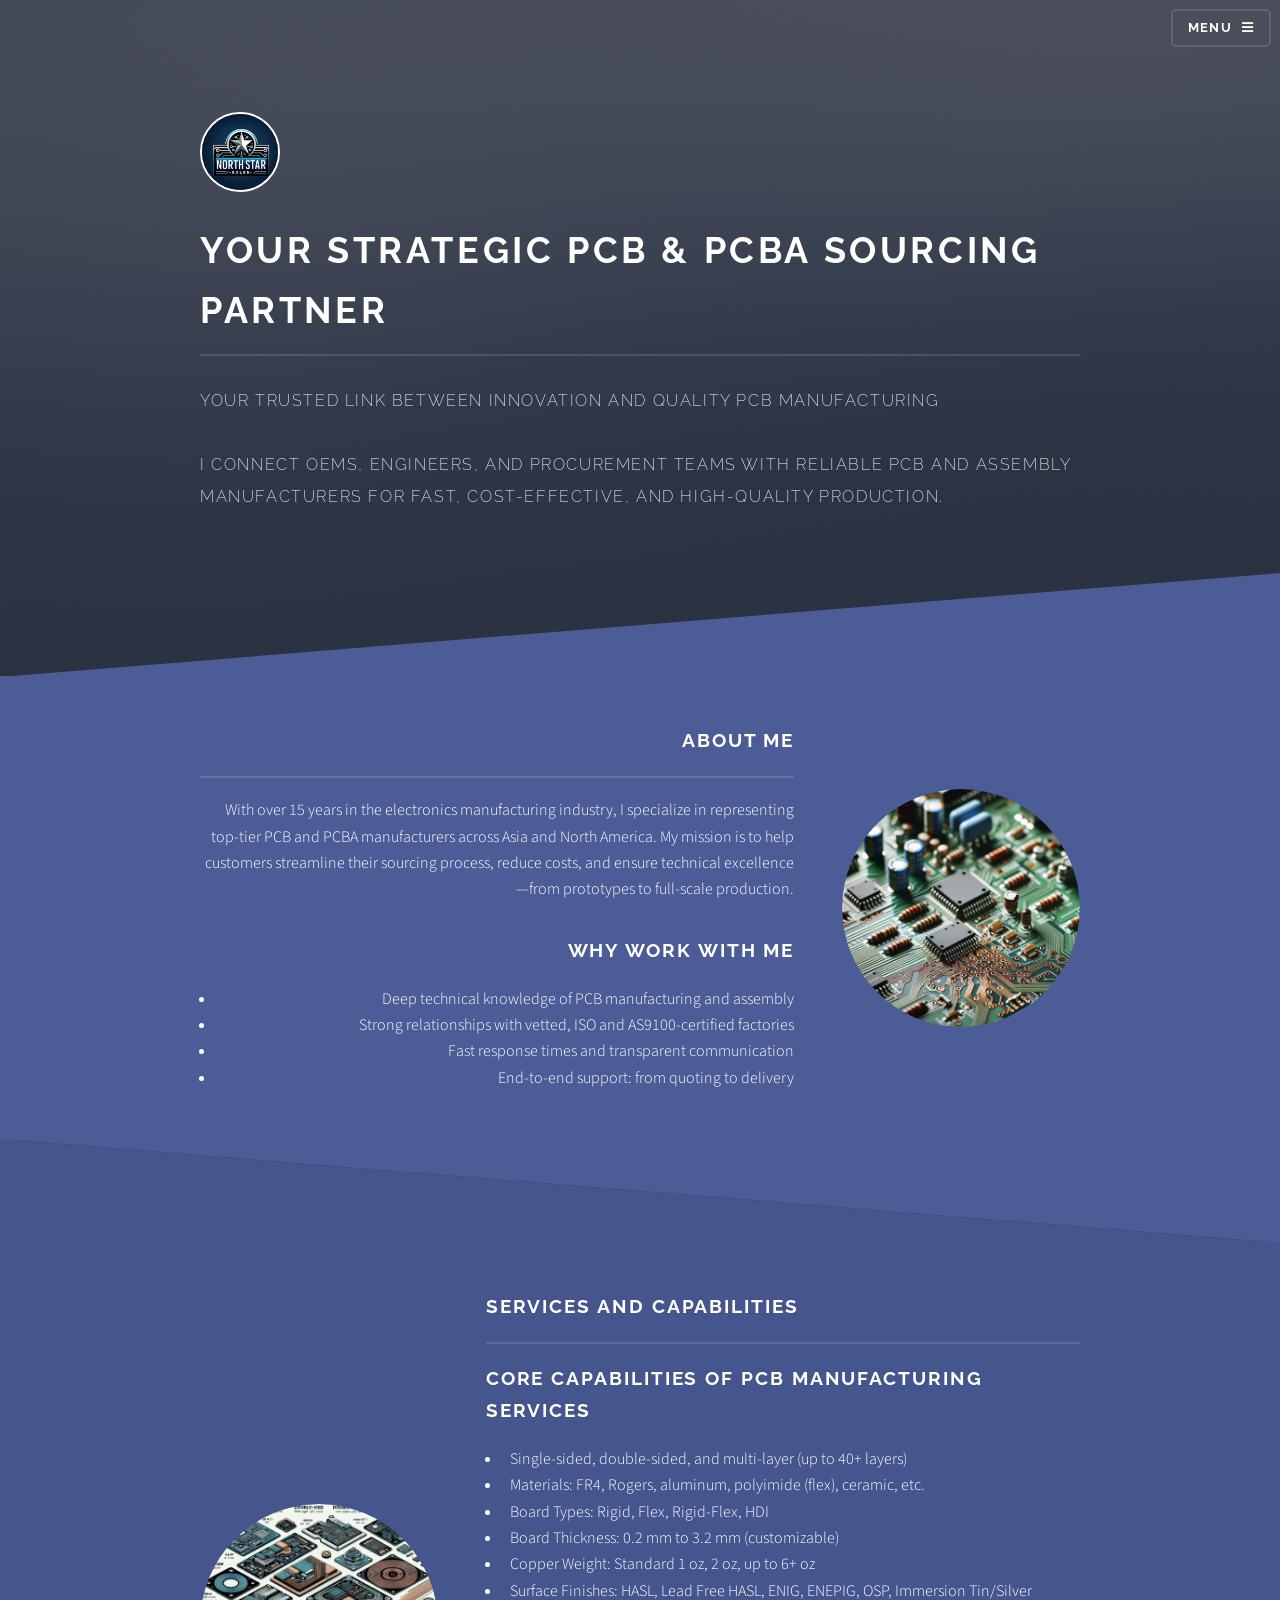
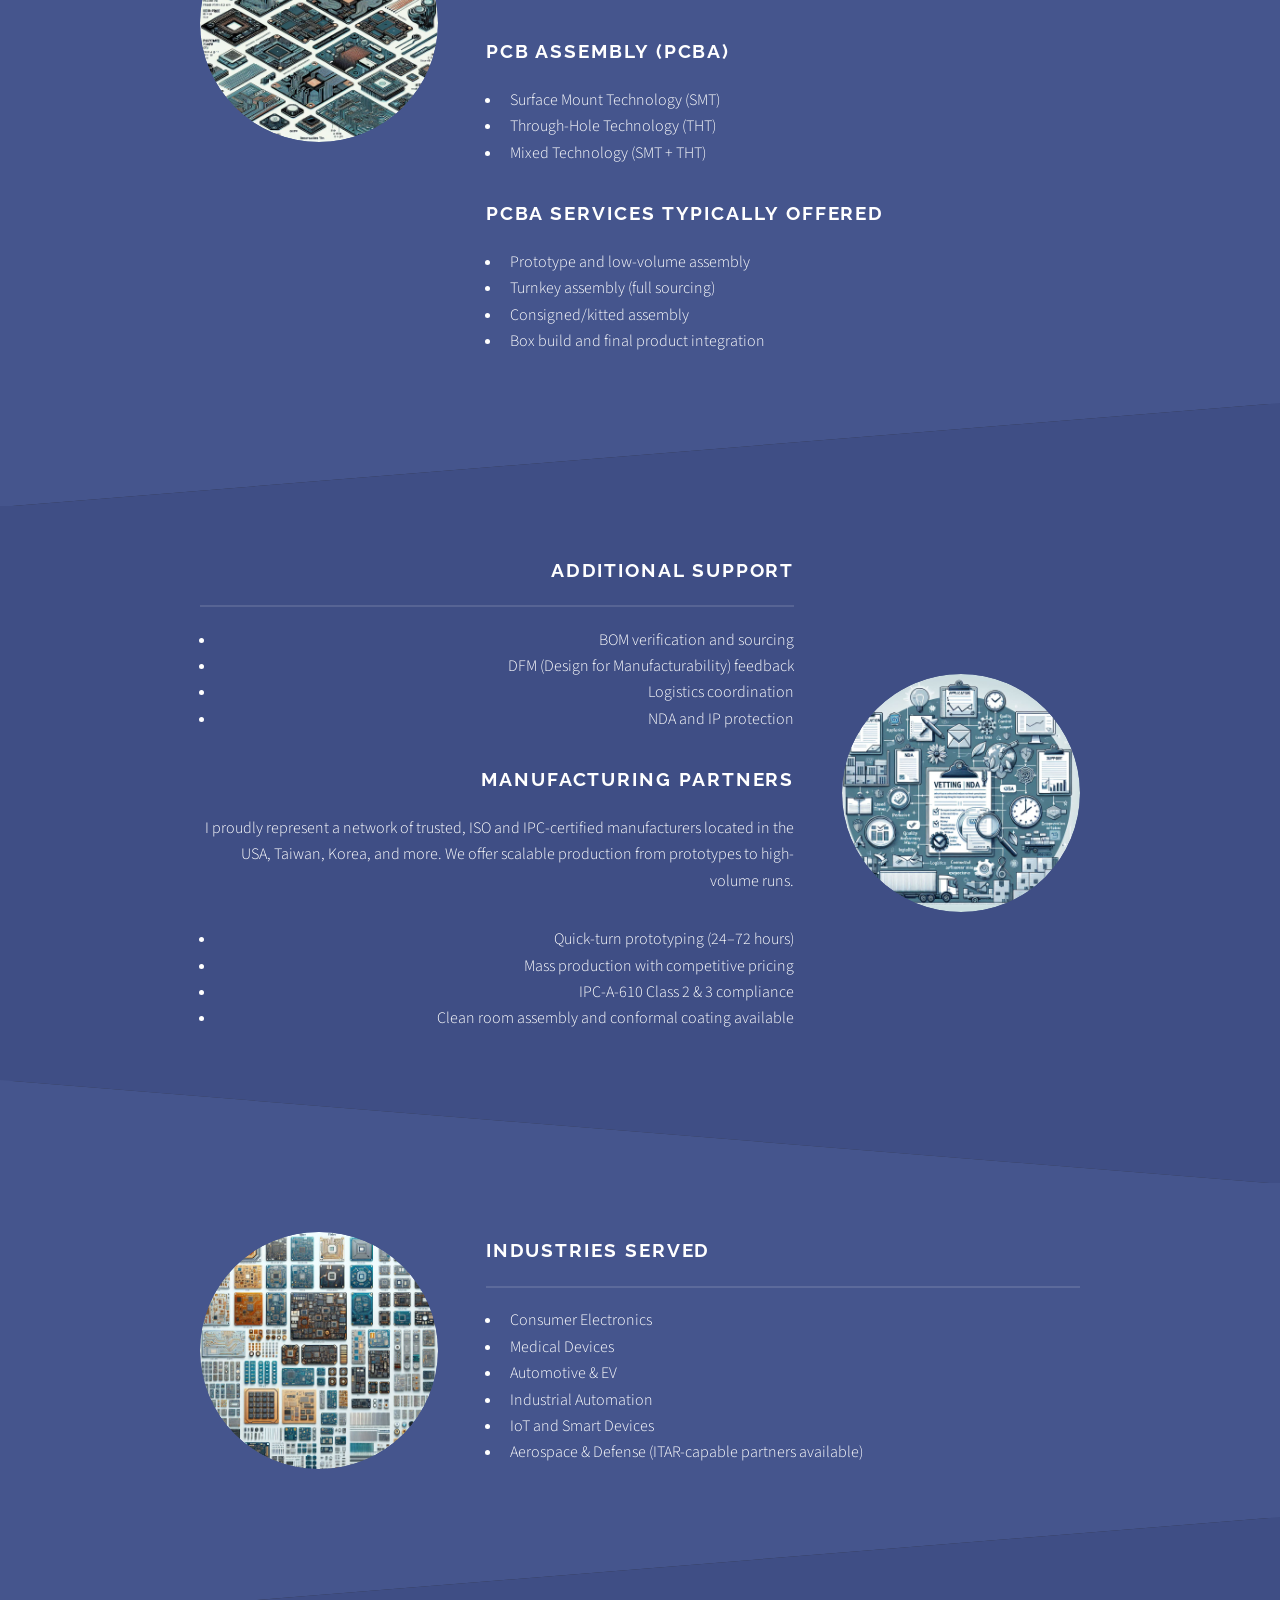
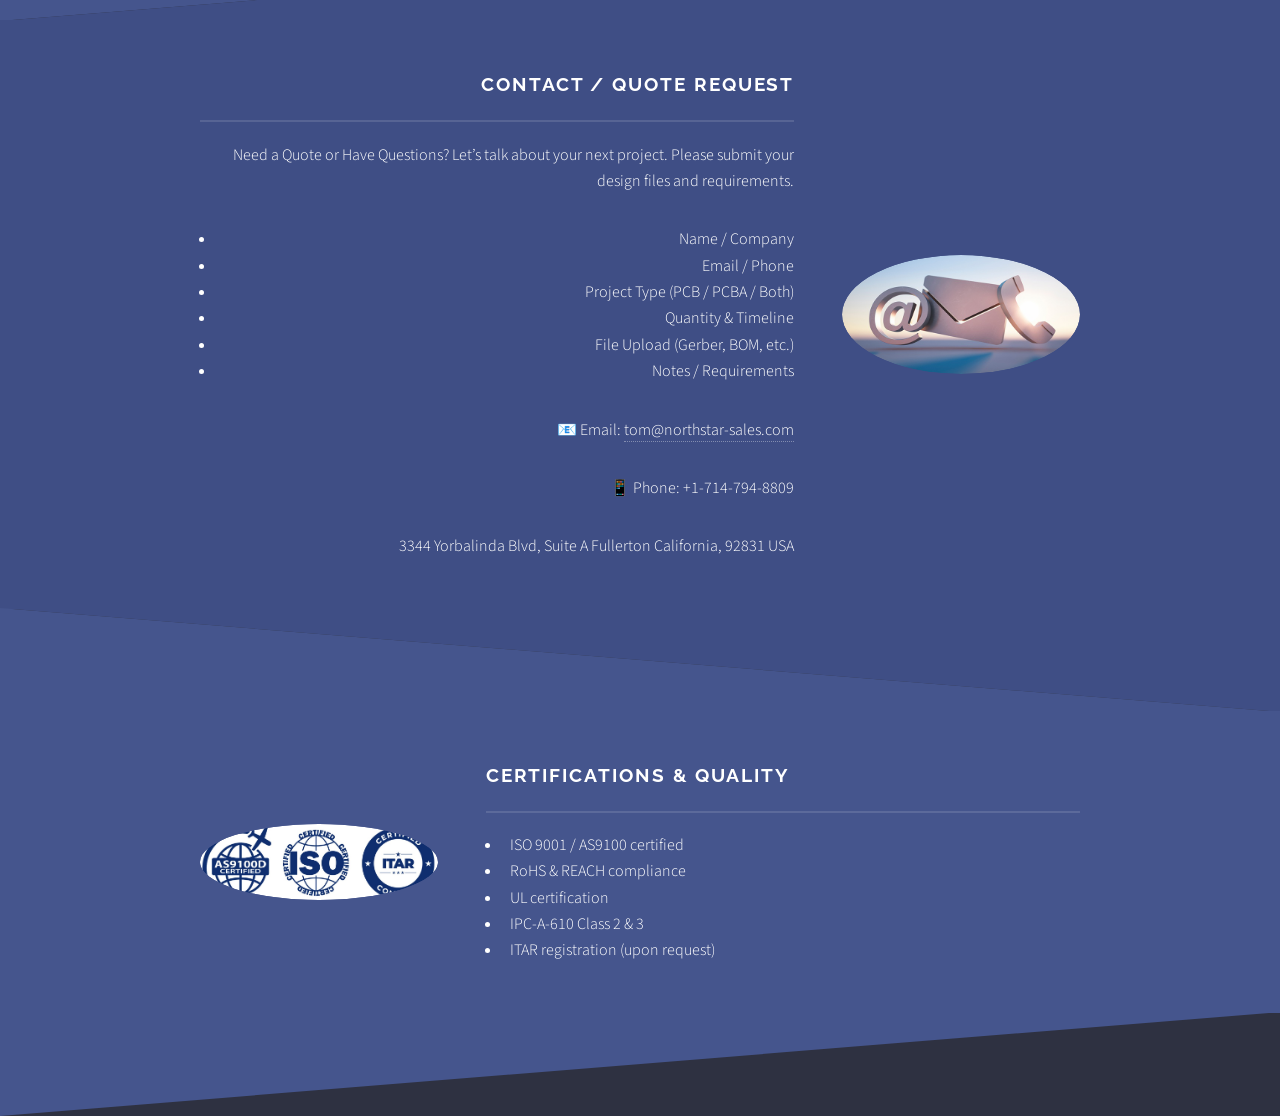
<file: index.html>
<!DOCTYPE HTML>
<!--
	NORTH STAR SALES
-->
<html>
	<head>
		<title>NORTH STAR SALES</title>
        <link rel="icon" href="images/logo.ico" type="image/x-icon">
		<meta charset="utf-8" />
		<meta name="viewport" content="width=device-width, initial-scale=1, user-scalable=no" />
		<link rel="stylesheet" href="assets/css/main.css" />
		<noscript><link rel="stylesheet" href="assets/css/noscript.css" /></noscript>
	</head>
	<body class="is-preload">

		<!-- Page Wrapper -->
			<div id="page-wrapper">

				<!-- Header -->
					<header id="header" class="alt">
						<h1><a href="index.html">Solid State</a></h1>
						<nav>
							<a href="#menu">Menu</a>
						</nav>
					</header>

				<!-- Menu -->
					<nav id="menu">
						<div class="inner">
							<h2>Menu</h2>
							<ul class="links">
								<li><a href="index.html">Home</a></li>
								<li><a href="supplier.html">Supplier</a></li>
								<li><a href="collaboration.html">Collaboration</a></li>
							</ul>
							<a href="#" class="close">Close</a>
						</div>
					</nav>

				<!-- Banner -->
<section id="banner" class="banner-background">
    <div class="inner">
        <div class="logo">
            <img src="images/logo.ico" alt="Company Logo">
        </div>
        <h2>Your Strategic PCB &amp; PCBA Sourcing Partner</h2>
        <p>Your Trusted Link Between Innovation and Quality PCB Manufacturing</p>
        <p>I connect OEMs, engineers, and procurement teams with reliable PCB and assembly manufacturers for fast, cost-effective, and high-quality production.</p>
    </div>
</section>

				<!-- Wrapper -->
					<section id="wrapper">

						<!-- One -->
							<section id="one" class="wrapper spotlight style1">
								<div class="inner">
									<a href="#" class="image"><img src="images/pic01.jpg" alt="" /></a>
									<div class="content">
										<h2 class="major">About Me</h2>
										<p>With over 15 years in the electronics manufacturing industry, I specialize in representing top-tier PCB and PCBA manufacturers across Asia and North America. My mission is to help customers streamline their sourcing process, reduce costs, and ensure technical excellence—from prototypes to full-scale production.</p>
        
        <h2>Why Work With Me</h2>
        <ul>
            <li>Deep technical knowledge of PCB manufacturing and assembly</li>
            <li>Strong relationships with vetted, ISO and AS9100-certified factories</li>
            <li>Fast response times and transparent communication</li>
            <li>End-to-end support: from quoting to delivery</li>
        </ul>

									</div>
								</div>
							</section>

						<!-- Two -->
							<section id="two" class="wrapper alt spotlight style2">
								<div class="inner">
									<a href="#" class="image"><img src="images/pic02.jpg" alt="" /></a>
									<div class="content">
										<h2 class="major">Services and Capabilities</h2>

        <h2>Core Capabilities of PCB Manufacturing Services</h2>
        <ul>
            <li>Single-sided, double-sided, and multi-layer (up to 40+ layers)</li>
            <li>Materials: FR4, Rogers, aluminum, polyimide (flex), ceramic, etc.</li>
            <li>Board Types: Rigid, Flex, Rigid-Flex, HDI</li>
            <li>Board Thickness: 0.2 mm to 3.2 mm (customizable)</li>
            <li>Copper Weight: Standard 1 oz, 2 oz, up to 6+ oz</li>
            <li>Surface Finishes: HASL, Lead Free HASL, ENIG, ENEPIG, OSP, Immersion Tin/Silver</li>
        </ul>

        <h2>PCB Assembly (PCBA)</h2>
        <ul>
            <li>Surface Mount Technology (SMT)</li>
            <li>Through-Hole Technology (THT)</li>
            <li>Mixed Technology (SMT + THT)</li>
        </ul>

        <h2>PCBA Services Typically Offered</h2>
        <ul>
            <li>Prototype and low-volume assembly</li>
            <li>Turnkey assembly (full sourcing)</li>
            <li>Consigned/kitted assembly</li>
            <li>Box build and final product integration</li>
        </ul>

									</div>
								</div>
							</section>

						<!-- Three -->
							<section id="three" class="wrapper spotlight style3">
								<div class="inner">
									<a href="#" class="image"><img src="images/pic03.jpg" alt="" /></a>
									<div class="content">
										<h2 class="major">Additional Support</h2>
										<ul>
											<li>BOM verification and sourcing</li>
											<li>DFM (Design for Manufacturability) feedback</li>
											<li>Logistics coordination</li>
											<li>NDA and IP protection</li>
										</ul>

										<h2>Manufacturing Partners</h2>
										<p>I proudly represent a network of trusted, ISO and IPC-certified manufacturers located in the USA, Taiwan, Korea, and more. We offer scalable production from prototypes to high-volume runs.</p>

										<ul>
											<li>Quick-turn prototyping (24–72 hours)</li>
											<li>Mass production with competitive pricing</li>
											<li>IPC-A-610 Class 2 &amp; 3 compliance</li>
											<li>Clean room assembly and conformal coating available</li>
										</ul>

									</div>
								</div>
							</section>

						<!-- Four -->
							<section id="four" class="wrapper alt spotlight style2">
								<div class="inner">
									<a href="#" class="image"><img src="images/pic04.jpg" alt="" /></a>
									<div class="content">
										<h2 class="major">Industries Served</h2>
										<ul>
											<li>Consumer Electronics</li>
											<li>Medical Devices</li>
											<li>Automotive &amp; EV</li>
											<li>Industrial Automation</li>
											<li>IoT and Smart Devices</li>
											<li>Aerospace &amp; Defense (ITAR-capable partners available)</li>
										</ul>
									</div>
								</div>
							</section>

						<!-- Five -->
							<section id="five" class="wrapper spotlight style3">
								<div class="inner">
									<a href="#" class="image"><img src="images/pic05.jpg" alt="" /></a>
									<div class="content">
										<h2 class="major">Contact / Quote Request</h2>
										<p>Need a Quote or Have Questions? Let’s talk about your next project. Please submit your design files and requirements.</p>
										<form>
											<ul>
												<li>Name / Company</li>
												<li>Email / Phone</li>
												<li>Project Type (PCB / PCBA / Both)</li>
												<li>Quantity &amp; Timeline</li>
												<li>File Upload (Gerber, BOM, etc.)</li>
												<li>Notes / Requirements</li>
											</ul>
										</form>
										<p>📧 Email: <a href="mailto:tom@northstar-sales.com">tom@northstar-sales.com</a></p>
										<p>📱 Phone: +1-714-794-8809</p>
<p>3344 Yorbalinda Blvd, Suite A
Fullerton California,  92831
USA</p>
										
									</div>
								</div>
							</section>

						<!-- Six -->
							<section id="six" class="wrapper alt spotlight style2">
								<div class="inner">
									<a href="#" class="image"><img src="images/pic06.jpg" alt="" /></a>
									<div class="content">
										<h2 class="major">Certifications &amp; Quality</h2>
										<ul>
											<li>ISO 9001 / AS9100 certified</li>
											<li>RoHS &amp; REACH compliance</li>
											<li>UL certification</li>
											<li>IPC-A-610 Class 2 &amp; 3</li>
											<li>ITAR registration (upon request)</li>
										</ul>
									</div>
								</div>
							</section>


								</div>
							</section>

					</section>

			</div>

		<!-- Scripts -->
			<script src="assets/js/jquery.min.js"></script>
			<script src="assets/js/jquery.scrollex.min.js"></script>
			<script src="assets/js/browser.min.js"></script>
			<script src="assets/js/breakpoints.min.js"></script>
			<script src="assets/js/util.js"></script>
			<script src="assets/js/main.js"></script>

	</body>
</html>
</file>
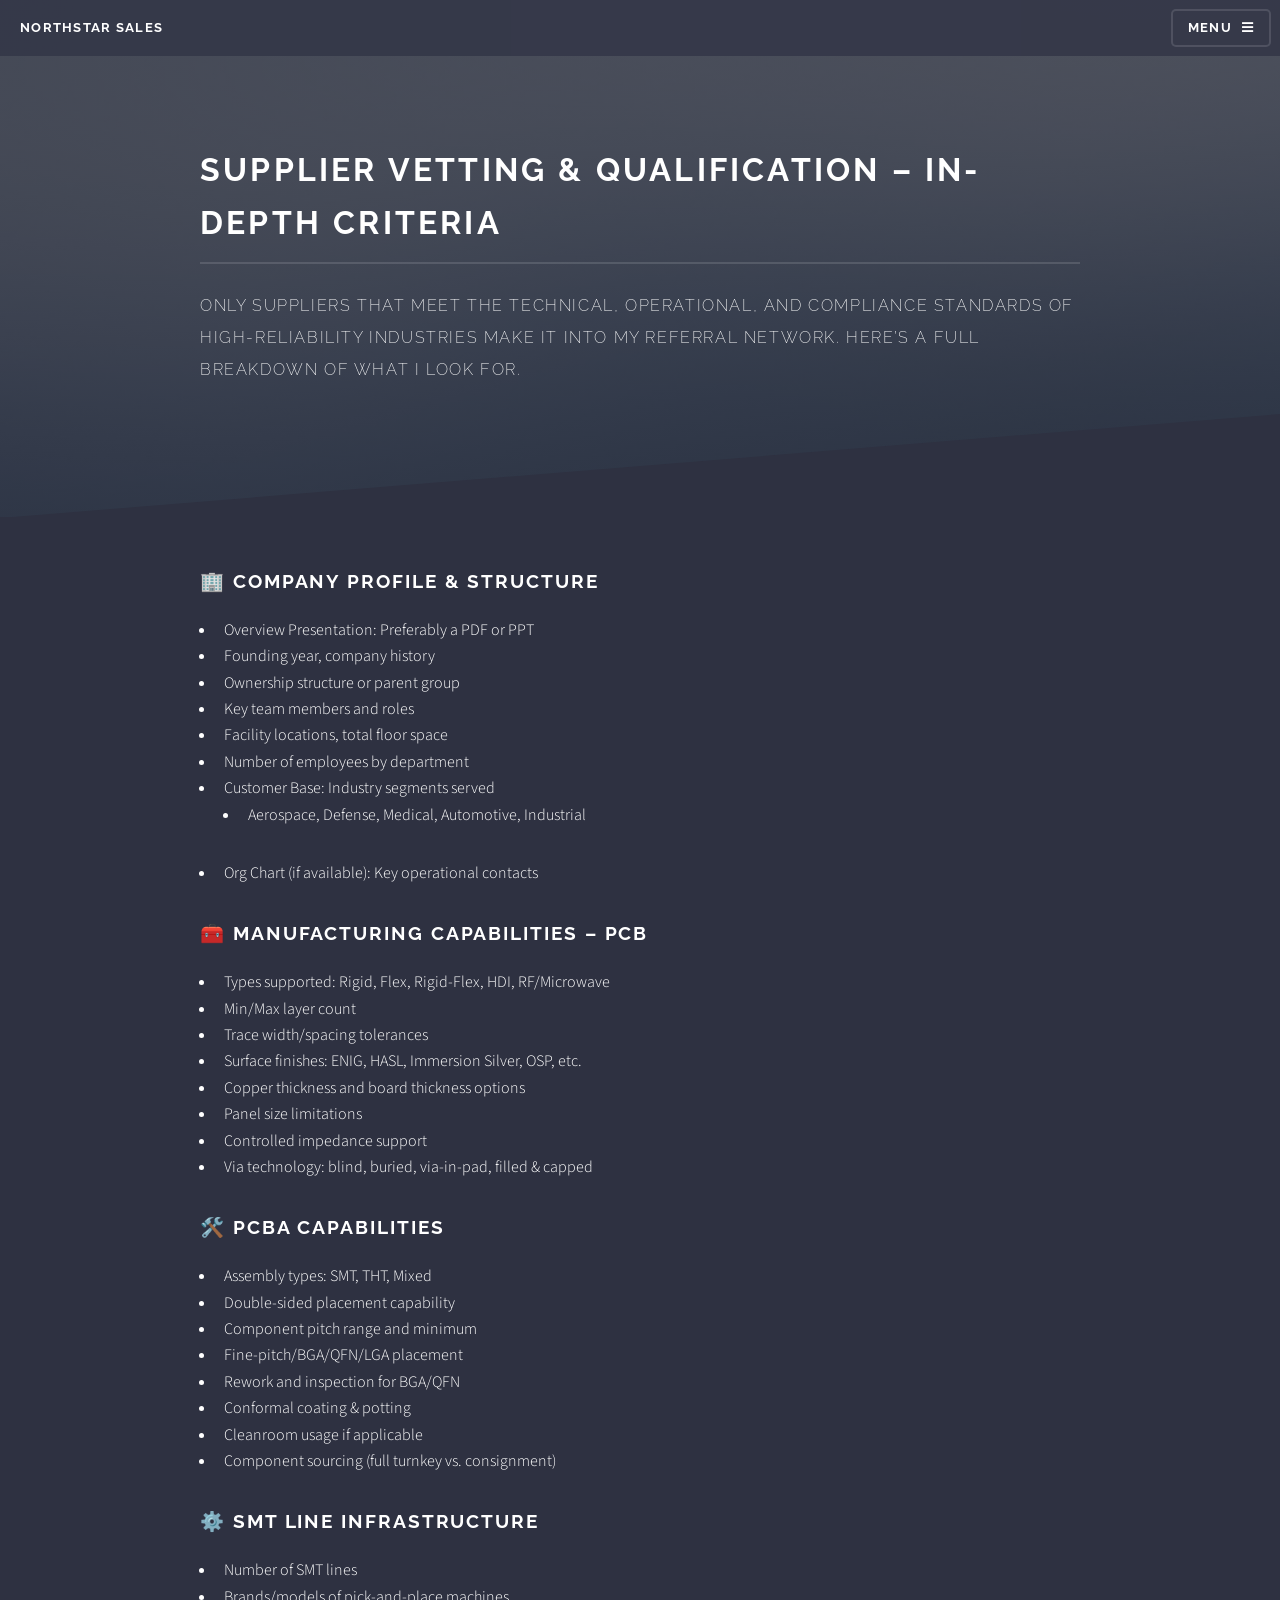
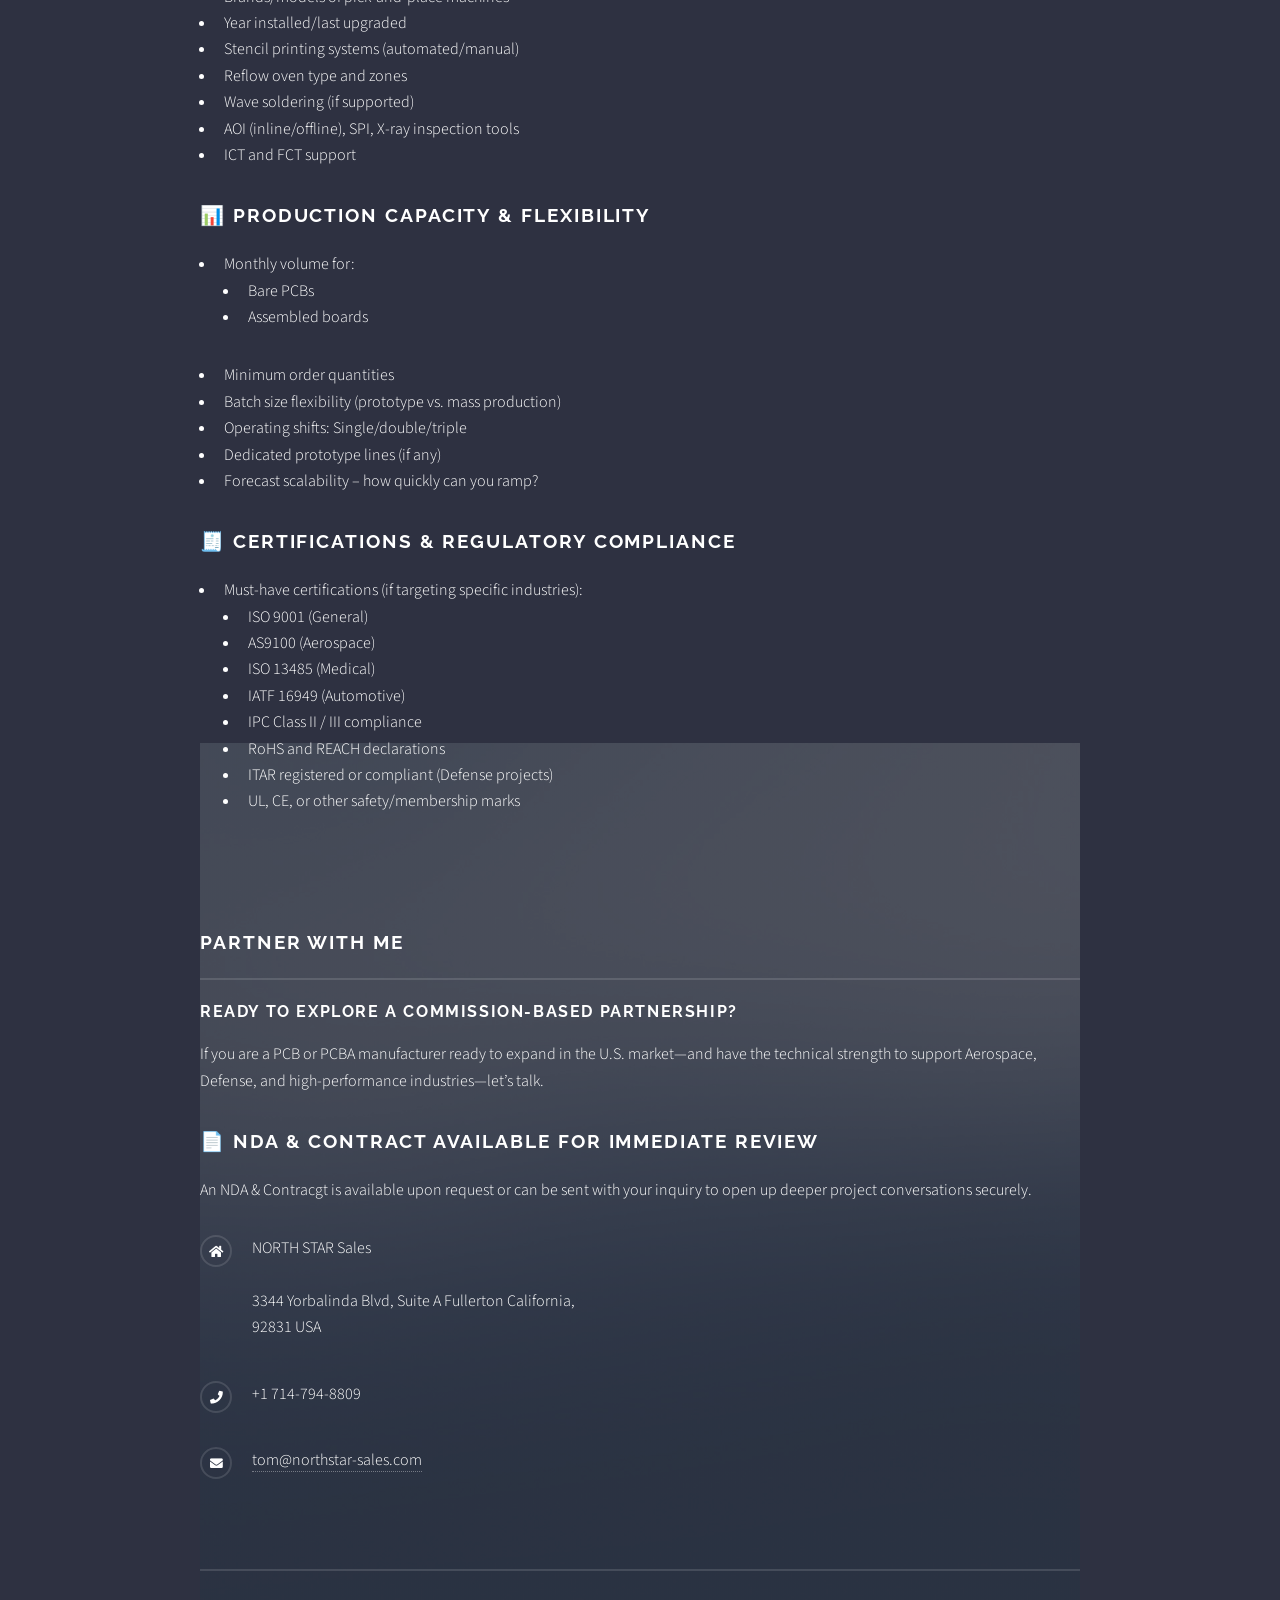
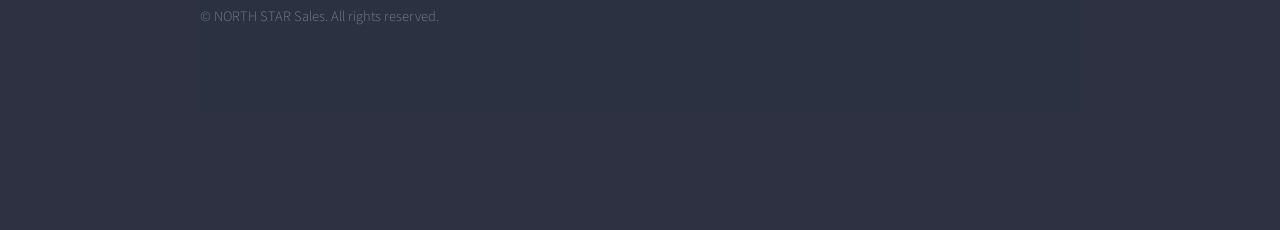
<file: collaboration.html>
<!DOCTYPE HTML>
<!--
	Northstar Sales 
-->
<html>
	<head>
		<title>Supplier Vetting & Qualification – In-Depth Criteria</title>
		<meta charset="utf-8" />
		<meta name="viewport" content="width=device-width, initial-scale=1, user-scalable=no" />
		<link rel="stylesheet" href="assets/css/main.css" />
		<noscript><link rel="stylesheet" href="assets/css/noscript.css" /></noscript>
	</head>
	<body class="is-preload">

		<!-- Page Wrapper -->
			<div id="page-wrapper">

				<!-- Header -->
					<header id="header">
						<h1><a href="index.html">Northstar Sales</a></h1>
						<nav>
							<a href="#menu">Menu</a>
						</nav>
					</header>

				<!-- Menu -->
					<nav id="menu">
						<div class="inner">
							<h2>Menu</h2>
							<ul class="links">
								<li><a href="index.html">Home</a></li>
								<li><a href="supplier.html">Supplier</a></li>
								<li><a href="collaboration.html">Collaboration</a></li>
							</ul>
							<a href="#" class="close">Close</a>
						</div>
					</nav>

				<!-- Wrapper -->
					<section id="wrapper">
						<header>
							<div class="inner">
								<h2>Supplier Vetting & Qualification – In-Depth Criteria</h2>
								<p>Only suppliers that meet the technical, operational, and compliance standards of high-reliability industries make it into my referral network. Here’s a full breakdown of what I look for.</p>
							</div>
						</header>

						<!-- Content -->
							<div class="wrapper">
								<div class="inner">

									<section>

<h2>🏢 Company Profile &amp; Structure</h2>
        <ul>
            <li>Overview Presentation: Preferably a PDF or PPT</li>
            <li>Founding year, company history</li>
            <li>Ownership structure or parent group</li>
            <li>Key team members and roles</li>
            <li>Facility locations, total floor space</li>
            <li>Number of employees by department</li>
            <li>Customer Base: Industry segments served
                <ul>
                    <li>Aerospace, Defense, Medical, Automotive, Industrial</li>
                </ul>
            </li>
            <li>Org Chart (if available): Key operational contacts</li>
        </ul>

        <h2>🧰 Manufacturing Capabilities – PCB</h2>
        <ul>
            <li>Types supported: Rigid, Flex, Rigid-Flex, HDI, RF/Microwave</li>
            <li>Min/Max layer count</li>
            <li>Trace width/spacing tolerances</li>
            <li>Surface finishes: ENIG, HASL, Immersion Silver, OSP, etc.</li>
            <li>Copper thickness and board thickness options</li>
            <li>Panel size limitations</li>
            <li>Controlled impedance support</li>
            <li>Via technology: blind, buried, via-in-pad, filled &amp; capped</li>
        </ul>

        <h2>🛠️ PCBA Capabilities</h2>
        <ul>
            <li>Assembly types: SMT, THT, Mixed</li>
            <li>Double-sided placement capability</li>
            <li>Component pitch range and minimum</li>
            <li>Fine-pitch/BGA/QFN/LGA placement</li>
            <li>Rework and inspection for BGA/QFN</li>
            <li>Conformal coating &amp; potting</li>
            <li>Cleanroom usage if applicable</li>
            <li>Component sourcing (full turnkey vs. consignment)</li>
        </ul>

        <h2>⚙️ SMT Line Infrastructure</h2>
        <ul>
            <li>Number of SMT lines</li>
            <li>Brands/models of pick-and-place machines</li>
            <li>Year installed/last upgraded</li>
            <li>Stencil printing systems (automated/manual)</li>
            <li>Reflow oven type and zones</li>
            <li>Wave soldering (if supported)</li>
            <li>AOI (inline/offline), SPI, X-ray inspection tools</li>
            <li>ICT and FCT support</li>
        </ul>

        <h2>📊 Production Capacity &amp; Flexibility</h2>
        <ul>
            <li>Monthly volume for:
                <ul>
                    <li>Bare PCBs</li>
                    <li>Assembled boards</li>
                </ul>
            </li>
            <li>Minimum order quantities</li>
            <li>Batch size flexibility (prototype vs. mass production)</li>
            <li>Operating shifts: Single/double/triple</li>
            <li>Dedicated prototype lines (if any)</li>
            <li>Forecast scalability – how quickly can you ramp?</li>
        </ul>

        <h2>🧾 Certifications &amp; Regulatory Compliance</h2>
        <ul>
            <li>Must-have certifications (if targeting specific industries):
                <ul>
                    <li>ISO 9001 (General)</li>
                    <li>AS9100 (Aerospace)</li>
                    <li>ISO 13485 (Medical)</li>
                    <li>IATF 16949 (Automotive)</li>
                    <li>IPC Class II / III compliance</li>
                    <li>RoHS and REACH declarations</li>
                    <li>ITAR registered or compliant (Defense projects)</li>
                    <li>UL, CE, or other safety/membership marks</li>
                </ul>
            </li>
        </ul>
        				<!-- Footer -->
					<section id="footer">
						<div class="inner">
							<h2 class="major">Partner With Me</h2>

        <h1>Ready to Explore a Commission-Based Partnership?</h1>
        <p>If you are a PCB or PCBA manufacturer ready to expand in the U.S. market—and have the technical strength to support Aerospace, Defense, and high-performance industries—let’s talk.</p>

        <h2>📄 NDA & Contract Available for Immediate Review</h2>
        <p>An NDA & Contracgt is available upon request or can be sent with your inquiry to open up deeper project conversations securely.</p>

							<ul class="contact">
								<li class="icon solid fa-home">
									NORTH STAR Sales<br />
									<br />
									3344 Yorbalinda Blvd, Suite A
                                                                        Fullerton California,  92831
                                                                        USA
								</li>
								<li class="icon solid fa-phone">+1 714-794-8809</li>
<li class="icon solid fa-envelope">
    <a href="mailto:tom@northstar-sales.com">tom@northstar-sales.com</a>
</li>							</ul>
							<ul class="copyright">
								<li>&copy; NORTH STAR Sales. All rights reserved.</li>
							</ul>
						</div>
					</section>


			</div>

		<!-- Scripts -->
			<script src="assets/js/jquery.min.js"></script>
			<script src="assets/js/jquery.scrollex.min.js"></script>
			<script src="assets/js/browser.min.js"></script>
			<script src="assets/js/breakpoints.min.js"></script>
			<script src="assets/js/util.js"></script>
			<script src="assets/js/main.js"></script>

	</body>
</html>
</file>
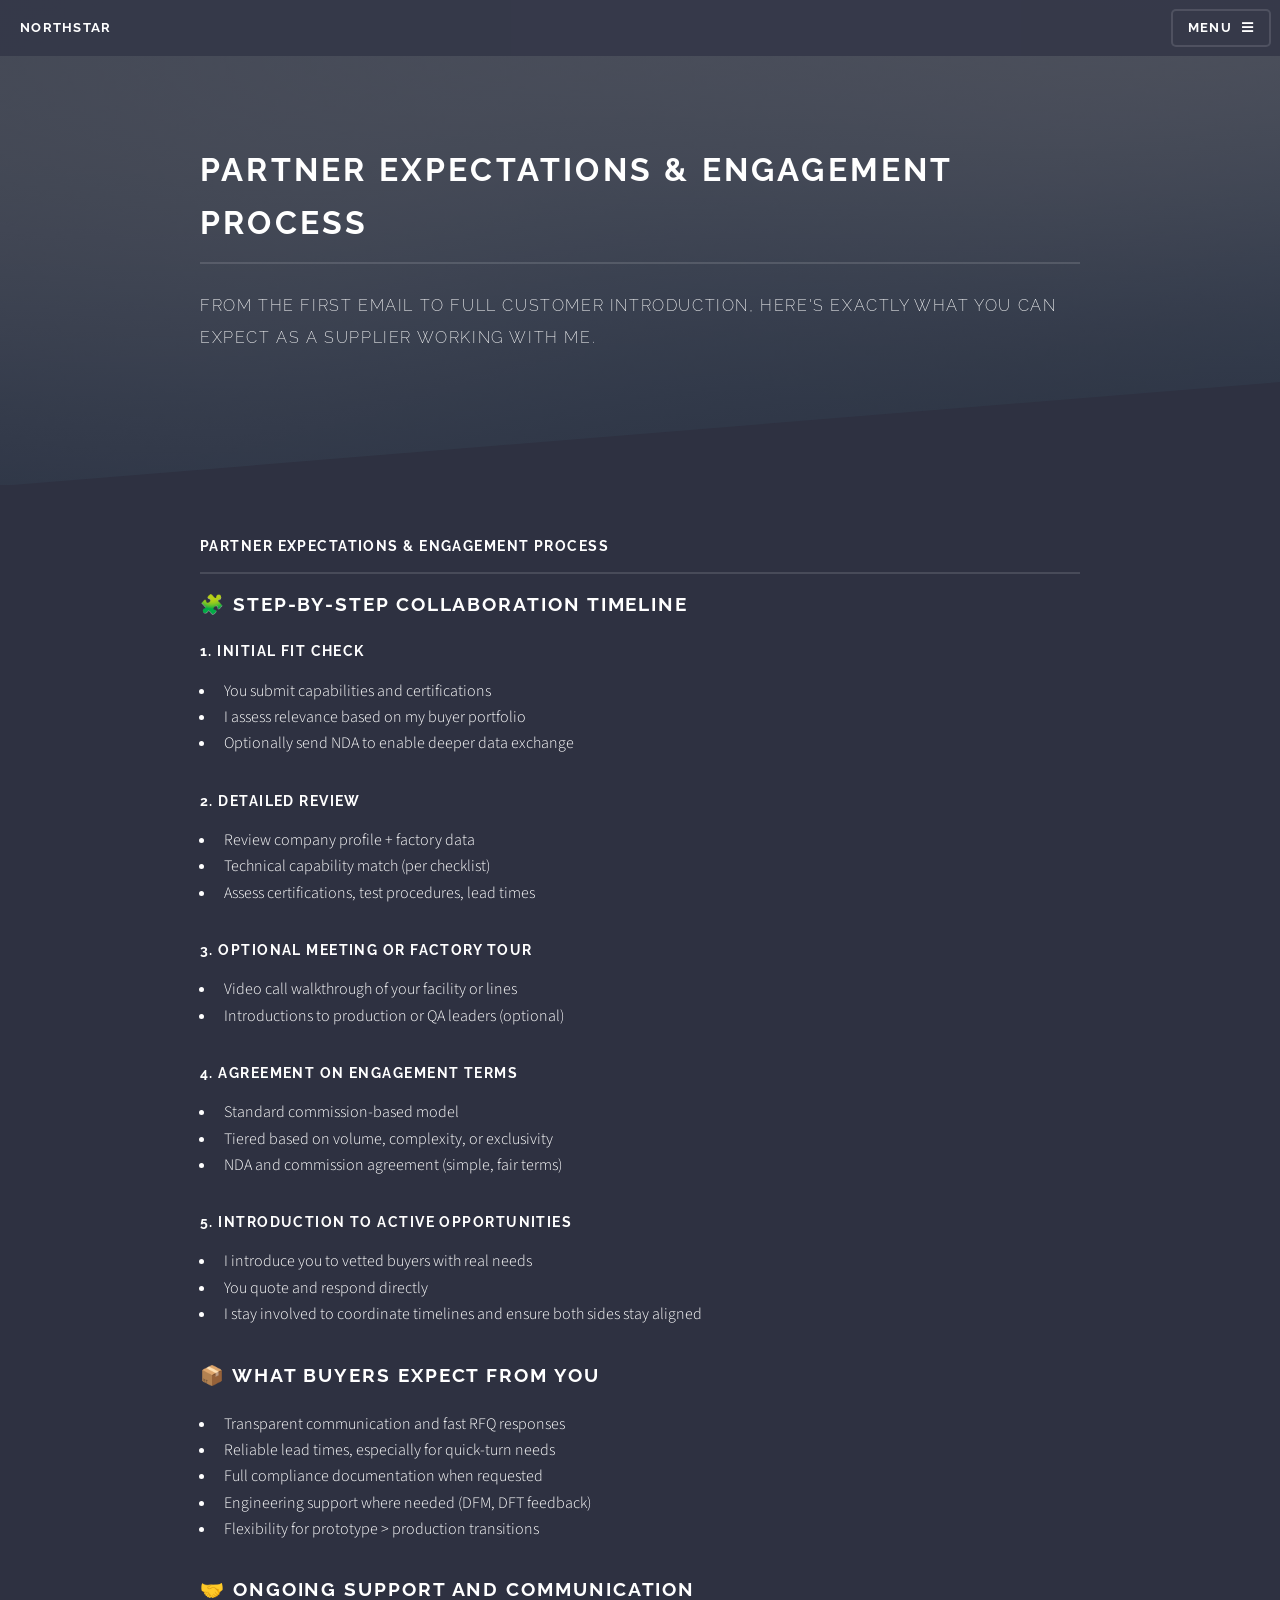
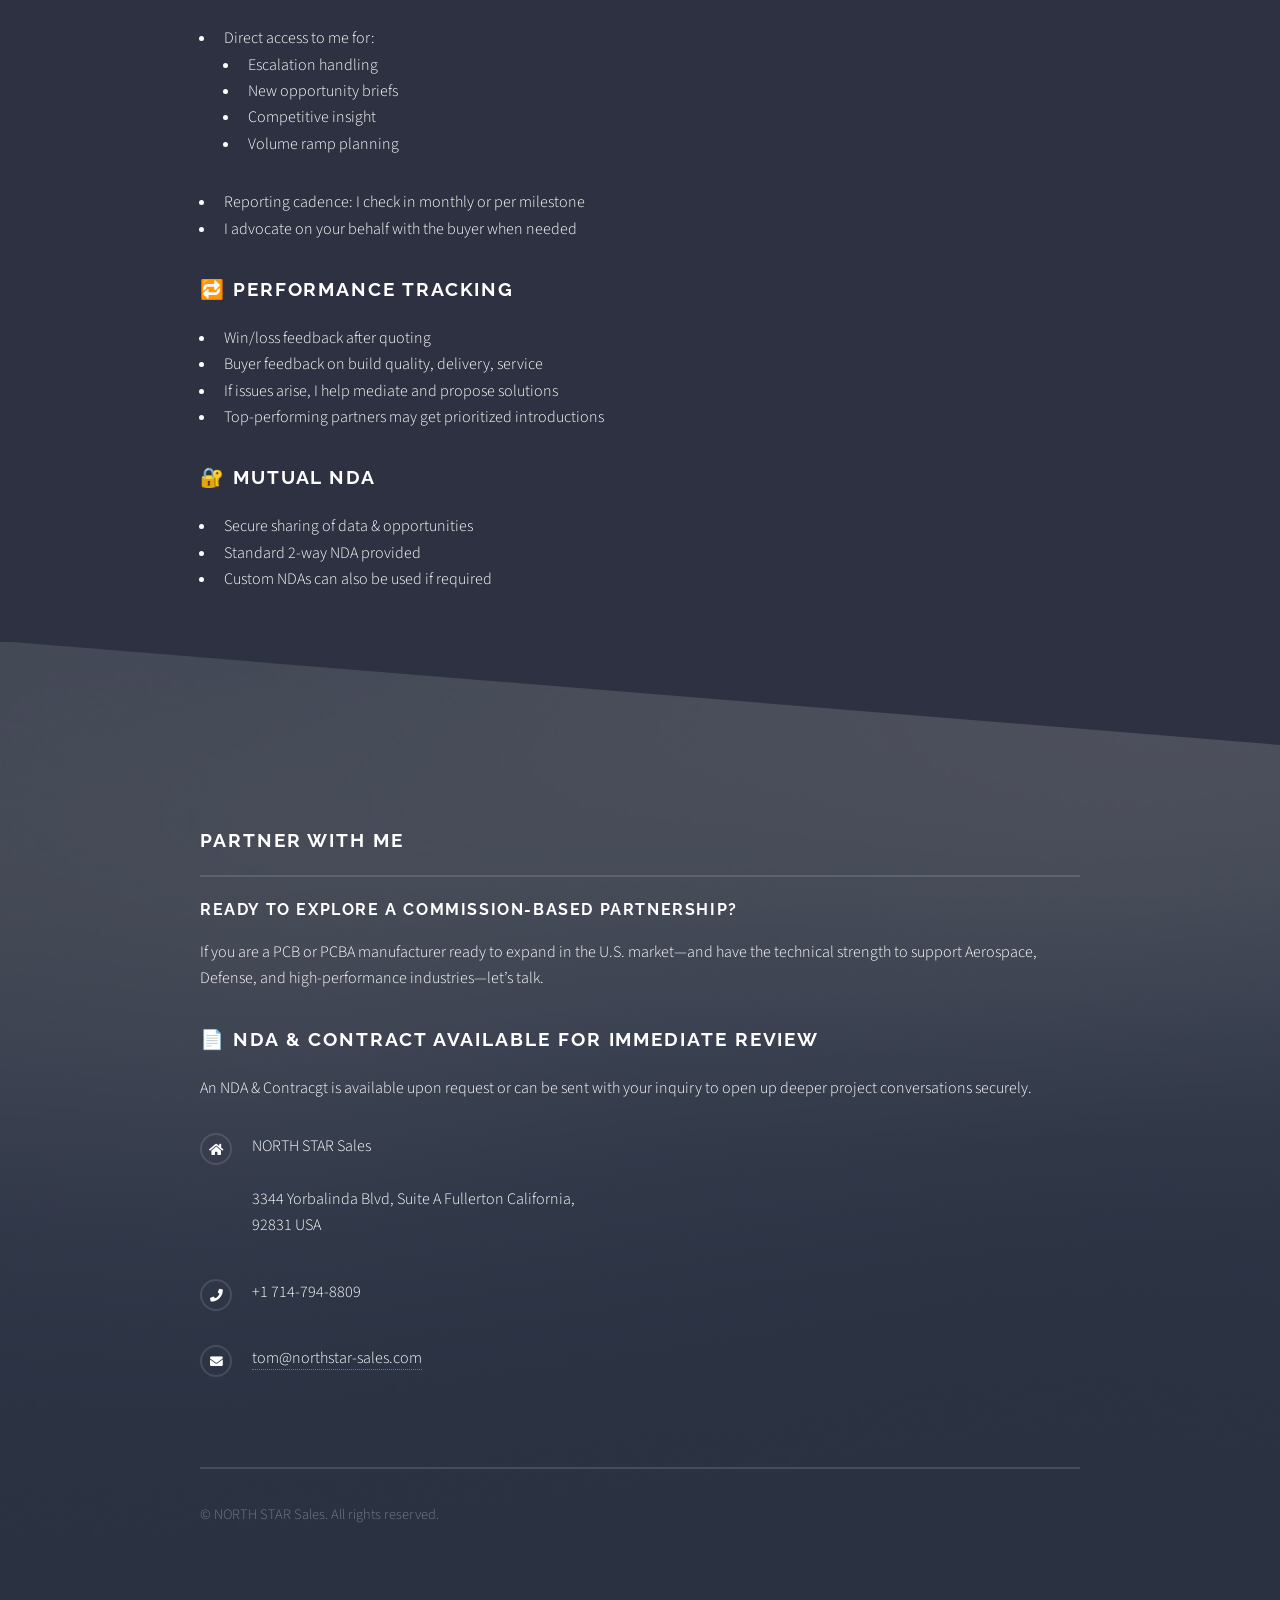
<file: supplier.html>
<!DOCTYPE HTML>
<!--
	Northstar 
-->
<html>
	<head>
		<title>Partner Expectations & Engagement Process</title>
		<meta charset="utf-8" />
		<meta name="viewport" content="width=device-width, initial-scale=1, user-scalable=no" />
		<link rel="stylesheet" href="assets/css/main.css" />
		<noscript><link rel="stylesheet" href="assets/css/noscript.css" /></noscript>
	</head>
	<body class="is-preload">

		<!-- Page Wrapper -->
			<div id="page-wrapper">

				<!-- Header -->
					<header id="header">
						<h1><a href="index.html">Northstar</a></h1>
						<nav>
							<a href="#menu">Menu</a>
						</nav>
					</header>

				<!-- Menu -->
					<nav id="menu">
						<div class="inner">
							<h2>Menu</h2>
							<ul class="links">
								<li><a href="index.html">Home</a></li>
								<li><a href="supplier.html">Supplier</a></li>
								<li><a href="collaboration.html">Collaboration</a></li>
							</ul>
							<a href="#" class="close">Close</a>
						</div>
					</nav>

				<!-- Wrapper -->
					<section id="wrapper">
						<header>
							<div class="inner">
								<h2>Partner Expectations & Engagement Process</h2>
								<p>From the first email to full customer introduction, here's exactly what you can expect as a supplier working with me.</p>
							</div>
						</header>

						<!-- Content -->
							<div class="wrapper">
								<div class="inner">

									<h3 class="major">Partner Expectations & Engagement Process</h3>

                                    <h2>🧩 Step-by-Step Collaboration Timeline</h2>

        <h3>1. Initial Fit Check</h3>
        <ul>
            <li>You submit capabilities and certifications</li>
            <li>I assess relevance based on my buyer portfolio</li>
            <li>Optionally send NDA to enable deeper data exchange</li>
        </ul>

        <h3>2. Detailed Review</h3>
        <ul>
            <li>Review company profile + factory data</li>
            <li>Technical capability match (per checklist)</li>
            <li>Assess certifications, test procedures, lead times</li>
        </ul>

        <h3>3. Optional Meeting or Factory Tour</h3>
        <ul>
            <li>Video call walkthrough of your facility or lines</li>
            <li>Introductions to production or QA leaders (optional)</li>
        </ul>

        <h3>4. Agreement on Engagement Terms</h3>
        <ul>
            <li>Standard commission-based model</li>
            <li>Tiered based on volume, complexity, or exclusivity</li>
            <li>NDA and commission agreement (simple, fair terms)</li>
        </ul>

        <h3>5. Introduction to Active Opportunities</h3>
        <ul>
            <li>I introduce you to vetted buyers with real needs</li>
            <li>You quote and respond directly</li>
            <li>I stay involved to coordinate timelines and ensure both sides stay aligned</li>
        </ul>

        <h2>📦 What Buyers Expect From You</h2>
        <ul>
            <li>Transparent communication and fast RFQ responses</li>
            <li>Reliable lead times, especially for quick-turn needs</li>
            <li>Full compliance documentation when requested</li>
            <li>Engineering support where needed (DFM, DFT feedback)</li>
            <li>Flexibility for prototype &gt; production transitions</li>
        </ul>

        <h2>🤝 Ongoing Support and Communication</h2>
        <ul>
            <li>Direct access to me for:
                <ul>
                    <li>Escalation handling</li>
                    <li>New opportunity briefs</li>
                    <li>Competitive insight</li>
                    <li>Volume ramp planning</li>
                </ul>
            </li>
            <li>Reporting cadence: I check in monthly or per milestone</li>
            <li>I advocate on your behalf with the buyer when needed</li>
        </ul>

        <h2>🔁 Performance Tracking</h2>
        <ul>
            <li>Win/loss feedback after quoting</li>
            <li>Buyer feedback on build quality, delivery, service</li>
            <li>If issues arise, I help mediate and propose solutions</li>
            <li>Top-performing partners may get prioritized introductions</li>
        </ul>

        <h2>🔐 Mutual NDA</h2>
        <ul>
            <li>Secure sharing of data &amp; opportunities</li>
            <li>Standard 2-way NDA provided</li>
            <li>Custom NDAs can also be used if required</li>
        </ul>

 								</section>

								</div>
							</div>

					</section>

                 				<!-- Footer -->
					<section id="footer">
						<div class="inner">
							<h2 class="major">Partner With Me</h2>

        <h1>Ready to Explore a Commission-Based Partnership?</h1>
        <p>If you are a PCB or PCBA manufacturer ready to expand in the U.S. market—and have the technical strength to support Aerospace, Defense, and high-performance industries—let’s talk.</p>

        <h2>📄 NDA & Contract Available for Immediate Review</h2>
        <p>An NDA & Contracgt is available upon request or can be sent with your inquiry to open up deeper project conversations securely.</p>

							<ul class="contact">
								<li class="icon solid fa-home">
									NORTH STAR Sales<br />
									<br />
									3344 Yorbalinda Blvd, Suite A
                                                                        Fullerton California,  92831
                                                                        USA
								</li>
								<li class="icon solid fa-phone">+1 714-794-8809</li>
<li class="icon solid fa-envelope">
    <a href="mailto:tom@northstar-sales.com">tom@northstar-sales.com</a>
</li>							</ul>
							<ul class="copyright">
								<li>&copy; NORTH STAR Sales. All rights reserved.</li>
							</ul>
						</div>
					</section>


			</div>

		<!-- Scripts -->
			<script src="assets/js/jquery.min.js"></script>
			<script src="assets/js/jquery.scrollex.min.js"></script>
			<script src="assets/js/browser.min.js"></script>
			<script src="assets/js/breakpoints.min.js"></script>
			<script src="assets/js/util.js"></script>
			<script src="assets/js/main.js"></script>

	</body>
</html>
</file>
<file: assets/css/noscript.css>
/*
	Solid State by HTML5 UP
	html5up.net | @ajlkn
	Free for personal and commercial use under the CCA 3.0 license (html5up.net/license)
*/

/* Banner */

	body.is-preload #banner .logo {
		-moz-transform: none;
		-webkit-transform: none;
		-ms-transform: none;
		transform: none;
		opacity: 1;
	}

	body.is-preload #banner h2 {
		opacity: 1;
		-moz-transform: none;
		-webkit-transform: none;
		-ms-transform: none;
		transform: none;
		-moz-filter: none;
		-webkit-filter: none;
		-ms-filter: none;
		filter: none;
	}

	body.is-preload #banner p {
		opacity: 01;
		-moz-transform: none;
		-webkit-transform: none;
		-ms-transform: none;
		transform: none;
		-moz-filter: none;
		-webkit-filter: none;
		-ms-filter: none;
		filter: none;
	}
</file>
<file: assets/css/main.css>
@import url(fontawesome-all.min.css);
@import url("https://fonts.googleapis.com/css?family=Raleway:200,700|Source+Sans+Pro:300,600,300italic,600italic");

/*
NORTH STAR Sales
*/

html, body, div, span, applet, object,
iframe, h1, h2, h3, h4, h5, h6, p, blockquote,
pre, a, abbr, acronym, address, big, cite,
code, del, dfn, em, img, ins, kbd, q, s, samp,
small, strike, strong, sub, sup, tt, var, b,
u, i, center, dl, dt, dd, ol, ul, li, fieldset,
form, label, legend, table, caption, tbody,
tfoot, thead, tr, th, td, article, aside,
canvas, details, embed, figure, figcaption,
footer, header, hgroup, menu, nav, output, ruby,
section, summary, time, mark, audio, video {
	margin: 0;
	padding: 0;
	border: 0;
	font-size: 100%;
	font: inherit;
	vertical-align: baseline;}

article, aside, details, figcaption, figure,
footer, header, hgroup, menu, nav, section {
	display: block;}

body {
	line-height: 1;
}

ol, ul {
	list-style: none;
}

blockquote, q {
	quotes: none;
}

	blockquote:before, blockquote:after, q:before, q:after {
		content: '';
		content: none;
	}

table {
	border-collapse: collapse;
	border-spacing: 0;
}

body {
	-webkit-text-size-adjust: none;
}

mark {
	background-color: transparent;
	color: inherit;
}

input::-moz-focus-inner {
	border: 0;
	padding: 0;
}

input, select, textarea {
	-moz-appearance: none;
	-webkit-appearance: none;
	-ms-appearance: none;
	appearance: none;
}


/* Basic */

	@-ms-viewport {
		width: device-width;
	}

	body {
		-ms-overflow-style: scrollbar;
	}

	@media screen and (max-width: 480px) {

		html, body {
			min-width: 320px;
		}

	}

	html {
		box-sizing: border-box;
	}

	*, *:before, *:after {
		box-sizing: inherit;
	}

	body {
		background-color: #2e3141;
		background-image: linear-gradient(to top, rgba(46, 49, 65, 0.8), rgba(46, 49, 65, 0.8)), url("../../images/bg.jpg");
		background-size: auto,
 cover;
		background-attachment: fixed,
 fixed;
		background-position: center,
 center;
	}

		body.is-preload *, body.is-preload *:before, body.is-preload *:after {
			-moz-animation: none !important;
			-webkit-animation: none !important;
			-ms-animation: none !important;
			animation: none !important;
			-moz-transition: none !important;
			-webkit-transition: none !important;
			-ms-transition: none !important;
			transition: none !important;
		}

/* Type */

	body, input, select, textarea {
		color: #ffffff;
		font-family: "Source Sans Pro", Helvetica, sans-serif;
		font-size: 16.5pt;
		font-weight: 300;
		line-height: 1.65;
	}

		@media screen and (max-width: 1680px) {

			body, input, select, textarea {
				font-size: 13pt;
			}

		}

		@media screen and (max-width: 1280px) {

			body, input, select, textarea {
				font-size: 12pt;
			}

		}

		@media screen and (max-width: 980px) {

			body, input, select, textarea {
				font-size: 12pt;
			}

		}

		@media screen and (max-width: 736px) {

			body, input, select, textarea {
				font-size: 12pt;
			}

		}

		@media screen and (max-width: 480px) {

			body, input, select, textarea {
				font-size: 12pt;
			}

		}

	a {
		-moz-transition: color 0.2s ease-in-out, border-bottom-color 0.2s ease-in-out;
		-webkit-transition: color 0.2s ease-in-out, border-bottom-color 0.2s ease-in-out;
		-ms-transition: color 0.2s ease-in-out, border-bottom-color 0.2s ease-in-out;
		transition: color 0.2s ease-in-out, border-bottom-color 0.2s ease-in-out;
		border-bottom: dotted 1px rgba(255, 255, 255, 0.35);
		color: #ffffff;
		text-decoration: none;
	}

		a:hover {
			border-bottom-color: transparent;
			color: #ffffff !important;
		}

		a.special:not(.button) {
			text-decoration: none;
			border-bottom: 0;
			display: block;
			font-family: Raleway, Helvetica, sans-serif;
			font-size: 0.8em;
			font-weight: 700;
			letter-spacing: 0.1em;
			margin: 0 0 2em 0;
			text-transform: uppercase;
		}

			a.special:not(.button):before {
				-moz-osx-font-smoothing: grayscale;
				-webkit-font-smoothing: antialiased;
				display: inline-block;
				font-style: normal;
				font-variant: normal;
				text-rendering: auto;
				line-height: 1;
				text-transform: none !important;
				font-family: 'Font Awesome 5 Free';
				font-weight: 900;
			}

			a.special:not(.button):before {
				-moz-transition: background-color 0.2s ease-in-out;
				-webkit-transition: background-color 0.2s ease-in-out;
				-ms-transition: background-color 0.2s ease-in-out;
				transition: background-color 0.2s ease-in-out;
				border-radius: 100%;
				border: solid 2px rgba(255, 255, 255, 0.125);
				content: '\f105';
				display: inline-block;
				font-size: 1.25em;
				height: 2em;
				line-height: 1.75em;
				margin-right: 0.85em;
				text-align: center;
				text-indent: 0.15em;
				vertical-align: middle;
				width: 2em;
			}

			a.special:not(.button):hover:before {
				background-color: rgba(255, 255, 255, 0.025);
			}

			a.special:not(.button):active:before {
				background-color: rgba(255, 255, 255, 0.075);
			}

	strong, b {
		color: #ffffff;
		font-weight: 600;
	}

	em, i {
		font-style: italic;
	}

	p {
		margin: 0 0 2em 0;
	}

	h1, h2, h3, h4, h5, h6 {
		color: #ffffff;
		font-family: Raleway, Helvetica, sans-serif;
		font-weight: 700;
		letter-spacing: 0.1em;
		margin: 0 0 1em 0;
		text-transform: uppercase;
	}

		h1 a, h2 a, h3 a, h4 a, h5 a, h6 a {
			color: inherit;
			text-decoration: none;
			border-bottom: 0;
		}

		h1 span, h2 span, h3 span, h4 span, h5 span, h6 span {
			font-weight: 200;
		}

		h1.major, h2.major, h3.major, h4.major, h5.major, h6.major {
			padding-bottom: 1em;
			border-bottom: solid 2px rgba(255, 255, 255, 0.125);
		}

	h2 {
		font-size: 1.2em;
	}

	h3 {
		font-size: 0.9em;
	}

	h4 {
		font-size: 0.7em;
	}

	h5 {
		font-size: 0.7em;
	}

	h6 {
		font-size: 0.7em;
	}

	@media screen and (max-width: 736px) {

		h2 {
			font-size: 1em;
		}

		h3 {
			font-size: 0.8em;
		}

	}

	sub {
		font-size: 0.8em;
		position: relative;
		top: 0.5em;
	}

	sup {
		font-size: 0.8em;
		position: relative;
		top: -0.5em;
	}

	blockquote {
		border-left: solid 4px rgba(255, 255, 255, 0.125);
		font-style: italic;
		margin: 0 0 2em 0;
		padding: 0.5em 0 0.5em 2em;
	}

	code {
		background: rgba(255, 255, 255, 0.025);
		border-radius: 5px;
		border: solid 2px rgba(255, 255, 255, 0.125);
		font-family: "Courier New", monospace;
		font-size: 0.9em;
		margin: 0 0.25em;
		padding: 0.25em 0.65em;
	}

	pre {
		-webkit-overflow-scrolling: touch;
		font-family: "Courier New", monospace;
		font-size: 0.9em;
		margin: 0 0 2em 0;
	}

		pre code {
			display: block;
			line-height: 1.75em;
			padding: 1em 1.5em;
			overflow-x: auto;
		}

	hr {
		border: 0;
		border-bottom: solid 2px rgba(255, 255, 255, 0.125);
		margin: 2.5em 0;
	}

		hr.major {
			margin: 4em 0;
		}

	.align-left {
		text-align: left;
	}

	.align-center {
		text-align: center;
	}

	.align-right {
		text-align: right;
	}

/* Row */

	.row {
		display: flex;
		flex-wrap: wrap;
		box-sizing: border-box;
		align-items: stretch;
	}

		.row > * {
			box-sizing: border-box;
		}

		.row.gtr-uniform > * > :last-child {
			margin-bottom: 0;
		}

		.row.aln-left {
			justify-content: flex-start;
		}

		.row.aln-center {
			justify-content: center;
		}

		.row.aln-right {
			justify-content: flex-end;
		}

		.row.aln-top {
			align-items: flex-start;
		}

		.row.aln-middle {
			align-items: center;
		}

		.row.aln-bottom {
			align-items: flex-end;
		}

		.row > .imp {
			order: -1;
		}

		.row > .col-1 {
			width: 8.33333%;
		}

		.row > .off-1 {
			margin-left: 8.33333%;
		}

		.row > .col-2 {
			width: 16.66667%;
		}

		.row > .off-2 {
			margin-left: 16.66667%;
		}

		.row > .col-3 {
			width: 25%;
		}

		.row > .off-3 {
			margin-left: 25%;
		}

		.row > .col-4 {
			width: 33.33333%;
		}

		.row > .off-4 {
			margin-left: 33.33333%;
		}

		.row > .col-5 {
			width: 41.66667%;
		}

		.row > .off-5 {
			margin-left: 41.66667%;
		}

		.row > .col-6 {
			width: 50%;
		}

		.row > .off-6 {
			margin-left: 50%;
		}

		.row > .col-7 {
			width: 58.33333%;
		}

		.row > .off-7 {
			margin-left: 58.33333%;
		}

		.row > .col-8 {
			width: 66.66667%;
		}

		.row > .off-8 {
			margin-left: 66.66667%;
		}

		.row > .col-9 {
			width: 75%;
		}

		.row > .off-9 {
			margin-left: 75%;
		}

		.row > .col-10 {
			width: 83.33333%;
		}

		.row > .off-10 {
			margin-left: 83.33333%;
		}

		.row > .col-11 {
			width: 91.66667%;
		}

		.row > .off-11 {
			margin-left: 91.66667%;
		}

		.row > .col-12 {
			width: 100%;
		}

		.row > .off-12 {
			margin-left: 100%;
		}

		.row.gtr-0 {
			margin-top: 0;
			margin-left: 0em;
		}

			.row.gtr-0 > * {
				padding: 0 0 0 0em;
			}

			.row.gtr-0.gtr-uniform {
				margin-top: 0em;
			}

				.row.gtr-0.gtr-uniform > * {
					padding-top: 0em;
				}

		.row.gtr-25 {
			margin-top: 0;
			margin-left: -0.4375em;
		}

			.row.gtr-25 > * {
				padding: 0 0 0 0.4375em;
			}

			.row.gtr-25.gtr-uniform {
				margin-top: -0.4375em;
			}

				.row.gtr-25.gtr-uniform > * {
					padding-top: 0.4375em;
				}

		.row.gtr-50 {
			margin-top: 0;
			margin-left: -0.875em;
		}

			.row.gtr-50 > * {
				padding: 0 0 0 0.875em;
			}

			.row.gtr-50.gtr-uniform {
				margin-top: -0.875em;
			}

				.row.gtr-50.gtr-uniform > * {
					padding-top: 0.875em;
				}

		.row {
			margin-top: 0;
			margin-left: -1.75em;
		}

			.row > * {
				padding: 0 0 0 1.75em;
			}

			.row.gtr-uniform {
				margin-top: -1.75em;
			}

				.row.gtr-uniform > * {
					padding-top: 1.75em;
				}

		.row.gtr-150 {
			margin-top: 0;
			margin-left: -2.625em;
		}

			.row.gtr-150 > * {
				padding: 0 0 0 2.625em;
			}

			.row.gtr-150.gtr-uniform {
				margin-top: -2.625em;
			}

				.row.gtr-150.gtr-uniform > * {
					padding-top: 2.625em;
				}

		.row.gtr-200 {
			margin-top: 0;
			margin-left: -3.5em;
		}

			.row.gtr-200 > * {
				padding: 0 0 0 3.5em;
			}

			.row.gtr-200.gtr-uniform {
				margin-top: -3.5em;
			}

				.row.gtr-200.gtr-uniform > * {
					padding-top: 3.5em;
				}

		@media screen and (max-width: 1680px) {

			.row {
				display: flex;
				flex-wrap: wrap;
				box-sizing: border-box;
				align-items: stretch;
			}

				.row > * {
					box-sizing: border-box;
				}

				.row.gtr-uniform > * > :last-child {
					margin-bottom: 0;
				}

				.row.aln-left {
					justify-content: flex-start;
				}

				.row.aln-center {
					justify-content: center;
				}

				.row.aln-right {
					justify-content: flex-end;
				}

				.row.aln-top {
					align-items: flex-start;
				}

				.row.aln-middle {
					align-items: center;
				}

				.row.aln-bottom {
					align-items: flex-end;
				}

				.row > .imp-xlarge {
					order: -1;
				}

				.row > .col-1-xlarge {
					width: 8.33333%;
				}

				.row > .off-1-xlarge {
					margin-left: 8.33333%;
				}

				.row > .col-2-xlarge {
					width: 16.66667%;
				}

				.row > .off-2-xlarge {
					margin-left: 16.66667%;
				}

				.row > .col-3-xlarge {
					width: 25%;
				}

				.row > .off-3-xlarge {
					margin-left: 25%;
				}

				.row > .col-4-xlarge {
					width: 33.33333%;
				}

				.row > .off-4-xlarge {
					margin-left: 33.33333%;
				}

				.row > .col-5-xlarge {
					width: 41.66667%;
				}

				.row > .off-5-xlarge {
					margin-left: 41.66667%;
				}

				.row > .col-6-xlarge {
					width: 50%;
				}

				.row > .off-6-xlarge {
					margin-left: 50%;
				}

				.row > .col-7-xlarge {
					width: 58.33333%;
				}

				.row > .off-7-xlarge {
					margin-left: 58.33333%;
				}

				.row > .col-8-xlarge {
					width: 66.66667%;
				}

				.row > .off-8-xlarge {
					margin-left: 66.66667%;
				}

				.row > .col-9-xlarge {
					width: 75%;
				}

				.row > .off-9-xlarge {
					margin-left: 75%;
				}

				.row > .col-10-xlarge {
					width: 83.33333%;
				}

				.row > .off-10-xlarge {
					margin-left: 83.33333%;
				}

				.row > .col-11-xlarge {
					width: 91.66667%;
				}

				.row > .off-11-xlarge {
					margin-left: 91.66667%;
				}

				.row > .col-12-xlarge {
					width: 100%;
				}

				.row > .off-12-xlarge {
					margin-left: 100%;
				}

				.row.gtr-0 {
					margin-top: 0;
					margin-left: 0em;
				}

					.row.gtr-0 > * {
						padding: 0 0 0 0em;
					}

					.row.gtr-0.gtr-uniform {
						margin-top: 0em;
					}

						.row.gtr-0.gtr-uniform > * {
							padding-top: 0em;
						}

				.row.gtr-25 {
					margin-top: 0;
					margin-left: -0.4375em;
				}

					.row.gtr-25 > * {
						padding: 0 0 0 0.4375em;
					}

					.row.gtr-25.gtr-uniform {
						margin-top: -0.4375em;
					}

						.row.gtr-25.gtr-uniform > * {
							padding-top: 0.4375em;
						}

				.row.gtr-50 {
					margin-top: 0;
					margin-left: -0.875em;
				}

					.row.gtr-50 > * {
						padding: 0 0 0 0.875em;
					}

					.row.gtr-50.gtr-uniform {
						margin-top: -0.875em;
					}

						.row.gtr-50.gtr-uniform > * {
							padding-top: 0.875em;
						}

				.row {
					margin-top: 0;
					margin-left: -1.75em;
				}

					.row > * {
						padding: 0 0 0 1.75em;
					}

					.row.gtr-uniform {
						margin-top: -1.75em;
					}

						.row.gtr-uniform > * {
							padding-top: 1.75em;
						}

				.row.gtr-150 {
					margin-top: 0;
					margin-left: -2.625em;
				}

					.row.gtr-150 > * {
						padding: 0 0 0 2.625em;
					}

					.row.gtr-150.gtr-uniform {
						margin-top: -2.625em;
					}

						.row.gtr-150.gtr-uniform > * {
							padding-top: 2.625em;
						}

				.row.gtr-200 {
					margin-top: 0;
					margin-left: -3.5em;
				}

					.row.gtr-200 > * {
						padding: 0 0 0 3.5em;
					}

					.row.gtr-200.gtr-uniform {
						margin-top: -3.5em;
					}

						.row.gtr-200.gtr-uniform > * {
							padding-top: 3.5em;
						}

		}

		@media screen and (max-width: 1280px) {

			.row {
				display: flex;
				flex-wrap: wrap;
				box-sizing: border-box;
				align-items: stretch;
			}

				.row > * {
					box-sizing: border-box;
				}

				.row.gtr-uniform > * > :last-child {
					margin-bottom: 0;
				}

				.row.aln-left {
					justify-content: flex-start;
				}

				.row.aln-center {
					justify-content: center;
				}

				.row.aln-right {
					justify-content: flex-end;
				}

				.row.aln-top {
					align-items: flex-start;
				}

				.row.aln-middle {
					align-items: center;
				}

				.row.aln-bottom {
					align-items: flex-end;
				}

				.row > .imp-large {
					order: -1;
				}

				.row > .col-1-large {
					width: 8.33333%;
				}

				.row > .off-1-large {
					margin-left: 8.33333%;
				}

				.row > .col-2-large {
					width: 16.66667%;
				}

				.row > .off-2-large {
					margin-left: 16.66667%;
				}

				.row > .col-3-large {
					width: 25%;
				}

				.row > .off-3-large {
					margin-left: 25%;
				}

				.row > .col-4-large {
					width: 33.33333%;
				}

				.row > .off-4-large {
					margin-left: 33.33333%;
				}

				.row > .col-5-large {
					width: 41.66667%;
				}

				.row > .off-5-large {
					margin-left: 41.66667%;
				}

				.row > .col-6-large {
					width: 50%;
				}

				.row > .off-6-large {
					margin-left: 50%;
				}

				.row > .col-7-large {
					width: 58.33333%;
				}

				.row > .off-7-large {
					margin-left: 58.33333%;
				}

				.row > .col-8-large {
					width: 66.66667%;
				}

				.row > .off-8-large {
					margin-left: 66.66667%;
				}

				.row > .col-9-large {
					width: 75%;
				}

				.row > .off-9-large {
					margin-left: 75%;
				}

				.row > .col-10-large {
					width: 83.33333%;
				}

				.row > .off-10-large {
					margin-left: 83.33333%;
				}

				.row > .col-11-large {
					width: 91.66667%;
				}

				.row > .off-11-large {
					margin-left: 91.66667%;
				}

				.row > .col-12-large {
					width: 100%;
				}

				.row > .off-12-large {
					margin-left: 100%;
				}

				.row.gtr-0 {
					margin-top: 0;
					margin-left: 0em;
				}

					.row.gtr-0 > * {
						padding: 0 0 0 0em;
					}

					.row.gtr-0.gtr-uniform {
						margin-top: 0em;
					}

						.row.gtr-0.gtr-uniform > * {
							padding-top: 0em;
						}

				.row.gtr-25 {
					margin-top: 0;
					margin-left: -0.4375em;
				}

					.row.gtr-25 > * {
						padding: 0 0 0 0.4375em;
					}

					.row.gtr-25.gtr-uniform {
						margin-top: -0.4375em;
					}

						.row.gtr-25.gtr-uniform > * {
							padding-top: 0.4375em;
						}

				.row.gtr-50 {
					margin-top: 0;
					margin-left: -0.875em;
				}

					.row.gtr-50 > * {
						padding: 0 0 0 0.875em;
					}

					.row.gtr-50.gtr-uniform {
						margin-top: -0.875em;
					}

						.row.gtr-50.gtr-uniform > * {
							padding-top: 0.875em;
						}

				.row {
					margin-top: 0;
					margin-left: -1.75em;
				}

					.row > * {
						padding: 0 0 0 1.75em;
					}

					.row.gtr-uniform {
						margin-top: -1.75em;
					}

						.row.gtr-uniform > * {
							padding-top: 1.75em;
						}

				.row.gtr-150 {
					margin-top: 0;
					margin-left: -2.625em;
				}

					.row.gtr-150 > * {
						padding: 0 0 0 2.625em;
					}

					.row.gtr-150.gtr-uniform {
						margin-top: -2.625em;
					}

						.row.gtr-150.gtr-uniform > * {
							padding-top: 2.625em;
						}

				.row.gtr-200 {
					margin-top: 0;
					margin-left: -3.5em;
				}

					.row.gtr-200 > * {
						padding: 0 0 0 3.5em;
					}

					.row.gtr-200.gtr-uniform {
						margin-top: -3.5em;
					}

						.row.gtr-200.gtr-uniform > * {
							padding-top: 3.5em;
						}

		}

		@media screen and (max-width: 980px) {

			.row {
				display: flex;
				flex-wrap: wrap;
				box-sizing: border-box;
				align-items: stretch;
			}

				.row > * {
					box-sizing: border-box;
				}

				.row.gtr-uniform > * > :last-child {
					margin-bottom: 0;
				}

				.row.aln-left {
					justify-content: flex-start;
				}

				.row.aln-center {
					justify-content: center;
				}

				.row.aln-right {
					justify-content: flex-end;
				}

				.row.aln-top {
					align-items: flex-start;
				}

				.row.aln-middle {
					align-items: center;
				}

				.row.aln-bottom {
					align-items: flex-end;
				}

				.row > .imp-medium {
					order: -1;
				}

				.row > .col-1-medium {
					width: 8.33333%;
				}

				.row > .off-1-medium {
					margin-left: 8.33333%;
				}

				.row > .col-2-medium {
					width: 16.66667%;
				}

				.row > .off-2-medium {
					margin-left: 16.66667%;
				}

				.row > .col-3-medium {
					width: 25%;
				}

				.row > .off-3-medium {
					margin-left: 25%;
				}

				.row > .col-4-medium {
					width: 33.33333%;
				}

				.row > .off-4-medium {
					margin-left: 33.33333%;
				}

				.row > .col-5-medium {
					width: 41.66667%;
				}

				.row > .off-5-medium {
					margin-left: 41.66667%;
				}

				.row > .col-6-medium {
					width: 50%;
				}

				.row > .off-6-medium {
					margin-left: 50%;
				}

				.row > .col-7-medium {
					width: 58.33333%;
				}

				.row > .off-7-medium {
					margin-left: 58.33333%;
				}

				.row > .col-8-medium {
					width: 66.66667%;
				}

				.row > .off-8-medium {
					margin-left: 66.66667%;
				}

				.row > .col-9-medium {
					width: 75%;
				}

				.row > .off-9-medium {
					margin-left: 75%;
				}

				.row > .col-10-medium {
					width: 83.33333%;
				}

				.row > .off-10-medium {
					margin-left: 83.33333%;
				}

				.row > .col-11-medium {
					width: 91.66667%;
				}

				.row > .off-11-medium {
					margin-left: 91.66667%;
				}

				.row > .col-12-medium {
					width: 100%;
				}

				.row > .off-12-medium {
					margin-left: 100%;
				}

				.row.gtr-0 {
					margin-top: 0;
					margin-left: 0em;
				}

					.row.gtr-0 > * {
						padding: 0 0 0 0em;
					}

					.row.gtr-0.gtr-uniform {
						margin-top: 0em;
					}

						.row.gtr-0.gtr-uniform > * {
							padding-top: 0em;
						}

				.row.gtr-25 {
					margin-top: 0;
					margin-left: -0.4375em;
				}

					.row.gtr-25 > * {
						padding: 0 0 0 0.4375em;
					}

					.row.gtr-25.gtr-uniform {
						margin-top: -0.4375em;
					}

						.row.gtr-25.gtr-uniform > * {
							padding-top: 0.4375em;
						}

				.row.gtr-50 {
					margin-top: 0;
					margin-left: -0.875em;
				}

					.row.gtr-50 > * {
						padding: 0 0 0 0.875em;
					}

					.row.gtr-50.gtr-uniform {
						margin-top: -0.875em;
					}

						.row.gtr-50.gtr-uniform > * {
							padding-top: 0.875em;
						}

				.row {
					margin-top: 0;
					margin-left: -1.75em;
				}

					.row > * {
						padding: 0 0 0 1.75em;
					}

					.row.gtr-uniform {
						margin-top: -1.75em;
					}

						.row.gtr-uniform > * {
							padding-top: 1.75em;
						}

				.row.gtr-150 {
					margin-top: 0;
					margin-left: -2.625em;
				}

					.row.gtr-150 > * {
						padding: 0 0 0 2.625em;
					}

					.row.gtr-150.gtr-uniform {
						margin-top: -2.625em;
					}

						.row.gtr-150.gtr-uniform > * {
							padding-top: 2.625em;
						}

				.row.gtr-200 {
					margin-top: 0;
					margin-left: -3.5em;
				}

					.row.gtr-200 > * {
						padding: 0 0 0 3.5em;
					}

					.row.gtr-200.gtr-uniform {
						margin-top: -3.5em;
					}

						.row.gtr-200.gtr-uniform > * {
							padding-top: 3.5em;
						}

		}

		@media screen and (max-width: 736px) {

			.row {
				display: flex;
				flex-wrap: wrap;
				box-sizing: border-box;
				align-items: stretch;
			}

				.row > * {
					box-sizing: border-box;
				}

				.row.gtr-uniform > * > :last-child {
					margin-bottom: 0;
				}

				.row.aln-left {
					justify-content: flex-start;
				}

				.row.aln-center {
					justify-content: center;
				}

				.row.aln-right {
					justify-content: flex-end;
				}

				.row.aln-top {
					align-items: flex-start;
				}

				.row.aln-middle {
					align-items: center;
				}

				.row.aln-bottom {
					align-items: flex-end;
				}

				.row > .imp-small {
					order: -1;
				}

				.row > .col-1-small {
					width: 8.33333%;
				}

				.row > .off-1-small {
					margin-left: 8.33333%;
				}

				.row > .col-2-small {
					width: 16.66667%;
				}

				.row > .off-2-small {
					margin-left: 16.66667%;
				}

				.row > .col-3-small {
					width: 25%;
				}

				.row > .off-3-small {
					margin-left: 25%;
				}

				.row > .col-4-small {
					width: 33.33333%;
				}

				.row > .off-4-small {
					margin-left: 33.33333%;
				}

				.row > .col-5-small {
					width: 41.66667%;
				}

				.row > .off-5-small {
					margin-left: 41.66667%;
				}

				.row > .col-6-small {
					width: 50%;
				}

				.row > .off-6-small {
					margin-left: 50%;
				}

				.row > .col-7-small {
					width: 58.33333%;
				}

				.row > .off-7-small {
					margin-left: 58.33333%;
				}

				.row > .col-8-small {
					width: 66.66667%;
				}

				.row > .off-8-small {
					margin-left: 66.66667%;
				}

				.row > .col-9-small {
					width: 75%;
				}

				.row > .off-9-small {
					margin-left: 75%;
				}

				.row > .col-10-small {
					width: 83.33333%;
				}

				.row > .off-10-small {
					margin-left: 83.33333%;
				}

				.row > .col-11-small {
					width: 91.66667%;
				}

				.row > .off-11-small {
					margin-left: 91.66667%;
				}

				.row > .col-12-small {
					width: 100%;
				}

				.row > .off-12-small {
					margin-left: 100%;
				}

				.row.gtr-0 {
					margin-top: 0;
					margin-left: 0em;
				}

					.row.gtr-0 > * {
						padding: 0 0 0 0em;
					}

					.row.gtr-0.gtr-uniform {
						margin-top: 0em;
					}

						.row.gtr-0.gtr-uniform > * {
							padding-top: 0em;
						}

				.row.gtr-25 {
					margin-top: 0;
					margin-left: -0.3125em;
				}

					.row.gtr-25 > * {
						padding: 0 0 0 0.3125em;
					}

					.row.gtr-25.gtr-uniform {
						margin-top: -0.3125em;
					}

						.row.gtr-25.gtr-uniform > * {
							padding-top: 0.3125em;
						}

				.row.gtr-50 {
					margin-top: 0;
					margin-left: -0.625em;
				}

					.row.gtr-50 > * {
						padding: 0 0 0 0.625em;
					}

					.row.gtr-50.gtr-uniform {
						margin-top: -0.625em;
					}

						.row.gtr-50.gtr-uniform > * {
							padding-top: 0.625em;
						}

				.row {
					margin-top: 0;
					margin-left: -1.25em;
				}

					.row > * {
						padding: 0 0 0 1.25em;
					}

					.row.gtr-uniform {
						margin-top: -1.25em;
					}

						.row.gtr-uniform > * {
							padding-top: 1.25em;
						}

				.row.gtr-150 {
					margin-top: 0;
					margin-left: -1.875em;
				}

					.row.gtr-150 > * {
						padding: 0 0 0 1.875em;
					}

					.row.gtr-150.gtr-uniform {
						margin-top: -1.875em;
					}

						.row.gtr-150.gtr-uniform > * {
							padding-top: 1.875em;
						}

				.row.gtr-200 {
					margin-top: 0;
					margin-left: -2.5em;
				}

					.row.gtr-200 > * {
						padding: 0 0 0 2.5em;
					}

					.row.gtr-200.gtr-uniform {
						margin-top: -2.5em;
					}

						.row.gtr-200.gtr-uniform > * {
							padding-top: 2.5em;
						}

		}

		@media screen and (max-width: 480px) {

			.row {
				display: flex;
				flex-wrap: wrap;
				box-sizing: border-box;
				align-items: stretch;
			}

				.row > * {
					box-sizing: border-box;
				}

				.row.gtr-uniform > * > :last-child {
					margin-bottom: 0;
				}

				.row.aln-left {
					justify-content: flex-start;
				}

				.row.aln-center {
					justify-content: center;
				}

				.row.aln-right {
					justify-content: flex-end;
				}

				.row.aln-top {
					align-items: flex-start;
				}

				.row.aln-middle {
					align-items: center;
				}

				.row.aln-bottom {
					align-items: flex-end;
				}

				.row > .imp-xsmall {
					order: -1;
				}

				.row > .col-1-xsmall {
					width: 8.33333%;
				}

				.row > .off-1-xsmall {
					margin-left: 8.33333%;
				}

				.row > .col-2-xsmall {
					width: 16.66667%;
				}

				.row > .off-2-xsmall {
					margin-left: 16.66667%;
				}

				.row > .col-3-xsmall {
					width: 25%;
				}

				.row > .off-3-xsmall {
					margin-left: 25%;
				}

				.row > .col-4-xsmall {
					width: 33.33333%;
				}

				.row > .off-4-xsmall {
					margin-left: 33.33333%;
				}

				.row > .col-5-xsmall {
					width: 41.66667%;
				}

				.row > .off-5-xsmall {
					margin-left: 41.66667%;
				}

				.row > .col-6-xsmall {
					width: 50%;
				}

				.row > .off-6-xsmall {
					margin-left: 50%;
				}

				.row > .col-7-xsmall {
					width: 58.33333%;
				}

				.row > .off-7-xsmall {
					margin-left: 58.33333%;
				}

				.row > .col-8-xsmall {
					width: 66.66667%;
				}

				.row > .off-8-xsmall {
					margin-left: 66.66667%;
				}

				.row > .col-9-xsmall {
					width: 75%;
				}

				.row > .off-9-xsmall {
					margin-left: 75%;
				}

				.row > .col-10-xsmall {
					width: 83.33333%;
				}

				.row > .off-10-xsmall {
					margin-left: 83.33333%;
				}

				.row > .col-11-xsmall {
					width: 91.66667%;
				}

				.row > .off-11-xsmall {
					margin-left: 91.66667%;
				}

				.row > .col-12-xsmall {
					width: 100%;
				}

				.row > .off-12-xsmall {
					margin-left: 100%;
				}

				.row.gtr-0 {
					margin-top: 0;
					margin-left: 0em;
				}

					.row.gtr-0 > * {
						padding: 0 0 0 0em;
					}

					.row.gtr-0.gtr-uniform {
						margin-top: 0em;
					}

						.row.gtr-0.gtr-uniform > * {
							padding-top: 0em;
						}

				.row.gtr-25 {
					margin-top: 0;
					margin-left: -0.3125em;
				}

					.row.gtr-25 > * {
						padding: 0 0 0 0.3125em;
					}

					.row.gtr-25.gtr-uniform {
						margin-top: -0.3125em;
					}

						.row.gtr-25.gtr-uniform > * {
							padding-top: 0.3125em;
						}

				.row.gtr-50 {
					margin-top: 0;
					margin-left: -0.625em;
				}

					.row.gtr-50 > * {
						padding: 0 0 0 0.625em;
					}

					.row.gtr-50.gtr-uniform {
						margin-top: -0.625em;
					}

						.row.gtr-50.gtr-uniform > * {
							padding-top: 0.625em;
						}

				.row {
					margin-top: 0;
					margin-left: -1.25em;
				}

					.row > * {
						padding: 0 0 0 1.25em;
					}

					.row.gtr-uniform {
						margin-top: -1.25em;
					}

						.row.gtr-uniform > * {
							padding-top: 1.25em;
						}

				.row.gtr-150 {
					margin-top: 0;
					margin-left: -1.875em;
				}

					.row.gtr-150 > * {
						padding: 0 0 0 1.875em;
					}

					.row.gtr-150.gtr-uniform {
						margin-top: -1.875em;
					}

						.row.gtr-150.gtr-uniform > * {
							padding-top: 1.875em;
						}

				.row.gtr-200 {
					margin-top: 0;
					margin-left: -2.5em;
				}

					.row.gtr-200 > * {
						padding: 0 0 0 2.5em;
					}

					.row.gtr-200.gtr-uniform {
						margin-top: -2.5em;
					}

						.row.gtr-200.gtr-uniform > * {
							padding-top: 2.5em;
						}

		}

		@media screen and (max-width: 360px) {

			.row {
				display: flex;
				flex-wrap: wrap;
				box-sizing: border-box;
				align-items: stretch;
			}

				.row > * {
					box-sizing: border-box;
				}

				.row.gtr-uniform > * > :last-child {
					margin-bottom: 0;
				}

				.row.aln-left {
					justify-content: flex-start;
				}

				.row.aln-center {
					justify-content: center;
				}

				.row.aln-right {
					justify-content: flex-end;
				}

				.row.aln-top {
					align-items: flex-start;
				}

				.row.aln-middle {
					align-items: center;
				}

				.row.aln-bottom {
					align-items: flex-end;
				}

				.row > .imp-xxsmall {
					order: -1;
				}

				.row > .col-1-xxsmall {
					width: 8.33333%;
				}

				.row > .off-1-xxsmall {
					margin-left: 8.33333%;
				}

				.row > .col-2-xxsmall {
					width: 16.66667%;
				}

				.row > .off-2-xxsmall {
					margin-left: 16.66667%;
				}

				.row > .col-3-xxsmall {
					width: 25%;
				}

				.row > .off-3-xxsmall {
					margin-left: 25%;
				}

				.row > .col-4-xxsmall {
					width: 33.33333%;
				}

				.row > .off-4-xxsmall {
					margin-left: 33.33333%;
				}

				.row > .col-5-xxsmall {
					width: 41.66667%;
				}

				.row > .off-5-xxsmall {
					margin-left: 41.66667%;
				}

				.row > .col-6-xxsmall {
					width: 50%;
				}

				.row > .off-6-xxsmall {
					margin-left: 50%;
				}

				.row > .col-7-xxsmall {
					width: 58.33333%;
				}

				.row > .off-7-xxsmall {
					margin-left: 58.33333%;
				}

				.row > .col-8-xxsmall {
					width: 66.66667%;
				}

				.row > .off-8-xxsmall {
					margin-left: 66.66667%;
				}

				.row > .col-9-xxsmall {
					width: 75%;
				}

				.row > .off-9-xxsmall {
					margin-left: 75%;
				}

				.row > .col-10-xxsmall {
					width: 83.33333%;
				}

				.row > .off-10-xxsmall {
					margin-left: 83.33333%;
				}

				.row > .col-11-xxsmall {
					width: 91.66667%;
				}

				.row > .off-11-xxsmall {
					margin-left: 91.66667%;
				}

				.row > .col-12-xxsmall {
					width: 100%;
				}

				.row > .off-12-xxsmall {
					margin-left: 100%;
				}

				.row.gtr-0 {
					margin-top: 0;
					margin-left: 0em;
				}

					.row.gtr-0 > * {
						padding: 0 0 0 0em;
					}

					.row.gtr-0.gtr-uniform {
						margin-top: 0em;
					}

						.row.gtr-0.gtr-uniform > * {
							padding-top: 0em;
						}

				.row.gtr-25 {
					margin-top: 0;
					margin-left: -0.3125em;
				}

					.row.gtr-25 > * {
						padding: 0 0 0 0.3125em;
					}

					.row.gtr-25.gtr-uniform {
						margin-top: -0.3125em;
					}

						.row.gtr-25.gtr-uniform > * {
							padding-top: 0.3125em;
						}

				.row.gtr-50 {
					margin-top: 0;
					margin-left: -0.625em;
				}

					.row.gtr-50 > * {
						padding: 0 0 0 0.625em;
					}

					.row.gtr-50.gtr-uniform {
						margin-top: -0.625em;
					}

						.row.gtr-50.gtr-uniform > * {
							padding-top: 0.625em;
						}

				.row {
					margin-top: 0;
					margin-left: -1.25em;
				}

					.row > * {
						padding: 0 0 0 1.25em;
					}

					.row.gtr-uniform {
						margin-top: -1.25em;
					}

						.row.gtr-uniform > * {
							padding-top: 1.25em;
						}

				.row.gtr-150 {
					margin-top: 0;
					margin-left: -1.875em;
				}

					.row.gtr-150 > * {
						padding: 0 0 0 1.875em;
					}

					.row.gtr-150.gtr-uniform {
						margin-top: -1.875em;
					}

						.row.gtr-150.gtr-uniform > * {
							padding-top: 1.875em;
						}

				.row.gtr-200 {
					margin-top: 0;
					margin-left: -2.5em;
				}

					.row.gtr-200 > * {
						padding: 0 0 0 2.5em;
					}

					.row.gtr-200.gtr-uniform {
						margin-top: -2.5em;
					}

						.row.gtr-200.gtr-uniform > * {
							padding-top: 2.5em;
						}

		}

/* Section/Article */

	section.special, article.special {
		text-align: center;
	}

/* Form */

	form {
		margin: 0 0 2em 0;
	}

		form > :last-child {
			margin-bottom: 0;
		}

		form > .fields {
			display: -moz-flex;
			display: -webkit-flex;
			display: -ms-flex;
			display: flex;
			-moz-flex-wrap: wrap;
			-webkit-flex-wrap: wrap;
			-ms-flex-wrap: wrap;
			flex-wrap: wrap;
			width: calc(100% + 3em);
			margin: -1.5em 0 2em -1.5em;
		}

			form > .fields > .field {
				-moz-flex-grow: 0;
				-webkit-flex-grow: 0;
				-ms-flex-grow: 0;
				flex-grow: 0;
				-moz-flex-shrink: 0;
				-webkit-flex-shrink: 0;
				-ms-flex-shrink: 0;
				flex-shrink: 0;
				padding: 1.5em 0 0 1.5em;
				width: calc(100% - 1.5em);
			}

				form > .fields > .field.half {
					width: calc(50% - 0.75em);
				}

				form > .fields > .field.third {
					width: calc(100%/3 - 0.5em);
				}

				form > .fields > .field.quarter {
					width: calc(25% - 0.375em);
				}

		@media screen and (max-width: 480px) {

			form > .fields {
				width: calc(100% + 3em);
				margin: -1.5em 0 2em -1.5em;
			}

				form > .fields > .field {
					padding: 1.5em 0 0 1.5em;
					width: calc(100% - 1.5em);
				}

					form > .fields > .field.half {
						width: calc(100% - 1.5em);
					}

					form > .fields > .field.third {
						width: calc(100% - 1.5em);
					}

					form > .fields > .field.quarter {
						width: calc(100% - 1.5em);
					}

		}

	label {
		color: #ffffff;
		display: block;
		font-family: Raleway, Helvetica, sans-serif;
		font-size: 0.8em;
		font-weight: 700;
		letter-spacing: 0.1em;
		margin: 0 0 0.7em 0;
		text-transform: uppercase;
	}

	input[type="text"],
	input[type="password"],
	input[type="email"],
	input[type="tel"],
	select,
	textarea {
		-moz-appearance: none;
		-webkit-appearance: none;
		-ms-appearance: none;
		appearance: none;
		background: rgba(255, 255, 255, 0.025);
		border-radius: 5px;
		border: none;
		border: solid 2px rgba(255, 255, 255, 0.125);
		color: inherit;
		display: block;
		outline: 0;
		padding: 0 1em;
		text-decoration: none;
		width: 100%;
	}

		input[type="text"]:invalid,
		input[type="password"]:invalid,
		input[type="email"]:invalid,
		input[type="tel"]:invalid,
		select:invalid,
		textarea:invalid {
			box-shadow: none;
		}

		input[type="text"]:focus,
		input[type="password"]:focus,
		input[type="email"]:focus,
		input[type="tel"]:focus,
		select:focus,
		textarea:focus {
			border-color: #5b6ba6;
		}

	select {
		background-image: url("data:image/svg+xml;charset=utf8,%3Csvg xmlns='http://www.w3.org/2000/svg' width='40' height='40' preserveAspectRatio='none' viewBox='0 0 40 40'%3E%3Cpath d='M9.4,12.3l10.4,10.4l10.4-10.4c0.2-0.2,0.5-0.4,0.9-0.4c0.3,0,0.6,0.1,0.9,0.4l3.3,3.3c0.2,0.2,0.4,0.5,0.4,0.9 c0,0.4-0.1,0.6-0.4,0.9L20.7,31.9c-0.2,0.2-0.5,0.4-0.9,0.4c-0.3,0-0.6-0.1-0.9-0.4L4.3,17.3c-0.2-0.2-0.4-0.5-0.4-0.9 c0-0.4,0.1-0.6,0.4-0.9l3.3-3.3c0.2-0.2,0.5-0.4,0.9-0.4S9.1,12.1,9.4,12.3z' fill='rgba(255, 255, 255, 0.125)' /%3E%3C/svg%3E");
		background-size: 1.25rem;
		background-repeat: no-repeat;
		background-position: calc(100% - 1rem) center;
		height: 2.75em;
		padding-right: 2.75em;
		text-overflow: ellipsis;
	}

		select option {
			color: #ffffff;
			background: #2e3141;
		}

		select:focus::-ms-value {
			background-color: transparent;
		}

		select::-ms-expand {
			display: none;
		}

	input[type="text"],
	input[type="password"],
	input[type="email"],
	select {
		height: 2.75em;
	}

	textarea {
		padding: 0.75em 1em;
	}

	input[type="checkbox"],
	input[type="radio"] {
		-moz-appearance: none;
		-webkit-appearance: none;
		-ms-appearance: none;
		appearance: none;
		display: block;
		float: left;
		margin-right: -2em;
		opacity: 0;
		width: 1em;
		z-index: -1;
	}

		input[type="checkbox"] + label,
		input[type="radio"] + label {
			text-decoration: none;
			color: #ffffff;
			cursor: pointer;
			display: inline-block;
			font-size: 1em;
			font-family: "Source Sans Pro", Helvetica, sans-serif;
			text-transform: none;
			letter-spacing: 0;
			font-weight: 300;
			padding-left: 2.4em;
			padding-right: 0.75em;
			position: relative;
		}

			input[type="checkbox"] + label:before,
			input[type="radio"] + label:before {
				-moz-osx-font-smoothing: grayscale;
				-webkit-font-smoothing: antialiased;
				display: inline-block;
				font-style: normal;
				font-variant: normal;
				text-rendering: auto;
				line-height: 1;
				text-transform: none !important;
				font-family: 'Font Awesome 5 Free';
				font-weight: 900;
			}

			input[type="checkbox"] + label:before,
			input[type="radio"] + label:before {
				background: rgba(255, 255, 255, 0.025);
				border-radius: 5px;
				border: solid 2px rgba(255, 255, 255, 0.125);
				content: '';
				display: inline-block;
				font-size: 0.8em;
				height: 2.0625em;
				left: 0;
				line-height: 2.0625em;
				position: absolute;
				text-align: center;
				top: 0;
				width: 2.0625em;
			}

		input[type="checkbox"]:checked + label:before,
		input[type="radio"]:checked + label:before {
			background: #ffffff;
			border-color: #ffffff;
			content: '\f00c';
			color: #2e3141;
		}

		input[type="checkbox"]:focus + label:before,
		input[type="radio"]:focus + label:before {
			border-color: #4c5c96;
		}

	input[type="checkbox"] + label:before {
		border-radius: 5px;
	}

	input[type="radio"] + label:before {
		border-radius: 100%;
	}

	::-webkit-input-placeholder {
		color: rgba(255, 255, 255, 0.35) !important;
		opacity: 1.0;
	}

	:-moz-placeholder {
		color: rgba(255, 255, 255, 0.35) !important;
		opacity: 1.0;
	}

	::-moz-placeholder {
		color: rgba(255, 255, 255, 0.35) !important;
		opacity: 1.0;
	}

	:-ms-input-placeholder {
		color: rgba(255, 255, 255, 0.35) !important;
		opacity: 1.0;
	}

/* Box */

	.box {
		border-radius: 5px;
		border: solid 2px rgba(255, 255, 255, 0.125);
		margin-bottom: 2em;
		padding: 1.5em;
	}

		.box > :last-child,
		.box > :last-child > :last-child,
		.box > :last-child > :last-child > :last-child {
			margin-bottom: 0;
		}

		.box.alt {
			border: 0;
			border-radius: 0;
			padding: 0;
		}

/* Icon */

	.icon {
		text-decoration: none;
		border-bottom: none;
		position: relative;
	}

		.icon:before {
			-moz-osx-font-smoothing: grayscale;
			-webkit-font-smoothing: antialiased;
			display: inline-block;
			font-style: normal;
			font-variant: normal;
			text-rendering: auto;
			line-height: 1;
			text-transform: none !important;
			font-family: 'Font Awesome 5 Free';
			font-weight: 400;
		}

		.icon > .label {
			display: none;
		}

		.icon:before {
			line-height: inherit;
		}

		.icon.solid:before {
			font-weight: 900;
		}

		.icon.brands:before {
			font-family: 'Font Awesome 5 Brands';
		}

/* Image */

	.image {
		border-radius: 5px;
		border: 0;
		display: inline-block;
		position: relative;
	}

		.image img {
			border-radius: 5px;
			display: block;
		}

		.image.left, .image.right {
			max-width: 40%;
		}

			.image.left img, .image.right img {
				width: 100%;
			}

		.image.left {
			float: left;
			padding: 0 1.5em 1em 0;
			top: 0.25em;
		}

		.image.right {
			float: right;
			padding: 0 0 1em 1.5em;
			top: 0.25em;
		}

		.image.fit {
			display: block;
			margin: 0 0 2em 0;
			width: 100%;
		}

			.image.fit img {
				width: 100%;
			}

		.image.main {
			display: block;
			margin: 0 0 3em 0;
			width: 100%;
		}

			.image.main img {
				width: 100%;
			}

/* List */

	ol {
		list-style: decimal;
		margin: 0 0 2em 0;
		padding-left: 1.25em;
	}

		ol li {
			padding-left: 0.25em;
		}

	ul {
		list-style: disc;
		margin: 0 0 2em 0;
		padding-left: 1em;
	}

		ul li {
			padding-left: 0.5em;
		}

		ul.alt {
			list-style: none;
			padding-left: 0;
		}

			ul.alt li {
				border-top: solid 1px rgba(255, 255, 255, 0.125);
				padding: 0.5em 0;
			}

				ul.alt li:first-child {
					border-top: 0;
					padding-top: 0;
				}

	dl {
		margin: 0 0 2em 0;
	}

		dl dt {
			display: block;
			font-weight: 600;
			margin: 0 0 1em 0;
		}

		dl dd {
			margin-left: 2em;
		}

/* Actions */

	ul.actions {
		display: -moz-flex;
		display: -webkit-flex;
		display: -ms-flex;
		display: flex;
		cursor: default;
		list-style: none;
		margin-left: -1em;
		padding-left: 0;
	}

		ul.actions li {
			padding: 0 0 0 1em;
			vertical-align: middle;
		}

		ul.actions.special {
			-moz-justify-content: center;
			-webkit-justify-content: center;
			-ms-justify-content: center;
			justify-content: center;
			width: 100%;
			margin-left: 0;
		}

			ul.actions.special li:first-child {
				padding-left: 0;
			}

		ul.actions.stacked {
			-moz-flex-direction: column;
			-webkit-flex-direction: column;
			-ms-flex-direction: column;
			flex-direction: column;
			margin-left: 0;
		}

			ul.actions.stacked li {
				padding: 1.3em 0 0 0;
			}

				ul.actions.stacked li:first-child {
					padding-top: 0;
				}

		ul.actions.fit {
			width: calc(100% + 1em);
		}

			ul.actions.fit li {
				-moz-flex-grow: 1;
				-webkit-flex-grow: 1;
				-ms-flex-grow: 1;
				flex-grow: 1;
				-moz-flex-shrink: 1;
				-webkit-flex-shrink: 1;
				-ms-flex-shrink: 1;
				flex-shrink: 1;
				width: 100%;
			}

				ul.actions.fit li > * {
					width: 100%;
				}

			ul.actions.fit.stacked {
				width: 100%;
			}

		@media screen and (max-width: 480px) {

			ul.actions:not(.fixed) {
				-moz-flex-direction: column;
				-webkit-flex-direction: column;
				-ms-flex-direction: column;
				flex-direction: column;
				margin-left: 0;
				width: 100% !important;
			}

				ul.actions:not(.fixed) li {
					-moz-flex-grow: 1;
					-webkit-flex-grow: 1;
					-ms-flex-grow: 1;
					flex-grow: 1;
					-moz-flex-shrink: 1;
					-webkit-flex-shrink: 1;
					-ms-flex-shrink: 1;
					flex-shrink: 1;
					padding: 1em 0 0 0;
					text-align: center;
					width: 100%;
				}

					ul.actions:not(.fixed) li > * {
						width: 100%;
					}

					ul.actions:not(.fixed) li:first-child {
						padding-top: 0;
					}

					ul.actions:not(.fixed) li input[type="submit"],
					ul.actions:not(.fixed) li input[type="reset"],
					ul.actions:not(.fixed) li input[type="button"],
					ul.actions:not(.fixed) li button,
					ul.actions:not(.fixed) li .button {
						width: 100%;
					}

						ul.actions:not(.fixed) li input[type="submit"].icon:before,
						ul.actions:not(.fixed) li input[type="reset"].icon:before,
						ul.actions:not(.fixed) li input[type="button"].icon:before,
						ul.actions:not(.fixed) li button.icon:before,
						ul.actions:not(.fixed) li .button.icon:before {
							margin-left: -0.5rem;
						}

		}

/* Icons */

	ul.icons {
		cursor: default;
		list-style: none;
		padding-left: 0;
	}

		ul.icons li {
			display: inline-block;
			padding: 0 1em 0 0;
		}

			ul.icons li:last-child {
				padding-right: 0;
			}

			ul.icons li .icon:before {
				font-size: 1.25em;
			}

/* Contact */

	ul.contact {
		list-style: none;
		padding: 0;
	}

		ul.contact li {
			text-decoration: none;
			margin: 2.5em 0 0 0;
			padding: 0 0 0 3.25em;
			position: relative;
		}

			ul.contact li:before {
				-moz-osx-font-smoothing: grayscale;
				-webkit-font-smoothing: antialiased;
				display: inline-block;
				font-style: normal;
				font-variant: normal;
				text-rendering: auto;
				line-height: 1;
				text-transform: none !important;
				font-family: 'Font Awesome 5 Free';
				font-weight: 400;
			}

			ul.contact li:before {
				border-radius: 100%;
				border: solid 2px rgba(255, 255, 255, 0.125);
				display: inline-block;
				font-size: 0.8em;
				height: 2.5em;
				left: 0;
				line-height: 2.35em;
				position: absolute;
				text-align: center;
				top: 0;
				width: 2.5em;
			}

			ul.contact li:first-child {
				margin-top: 0;
			}

		@media screen and (max-width: 736px) {

			ul.contact li {
				margin: 1.5em 0 0 0;
			}

		}

/* Pagination */

	ul.pagination {
		cursor: default;
		list-style: none;
		padding-left: 0;
	}

		ul.pagination li {
			display: inline-block;
			padding-left: 0;
			vertical-align: middle;
		}

			ul.pagination li > .page {
				-moz-transition: background-color 0.2s ease-in-out, color 0.2s ease-in-out;
				-webkit-transition: background-color 0.2s ease-in-out, color 0.2s ease-in-out;
				-ms-transition: background-color 0.2s ease-in-out, color 0.2s ease-in-out;
				transition: background-color 0.2s ease-in-out, color 0.2s ease-in-out;
				border-bottom: 0;
				border-radius: 5px;
				display: inline-block;
				height: 1.5em;
				line-height: 1.5em;
				margin: 0 0.125em;
				min-width: 1.5em;
				padding: 0 0.5em;
				text-align: center;
			}

				ul.pagination li > .page:hover {
					background-color: rgba(255, 255, 255, 0.025);
				}

				ul.pagination li > .page.active {
					background-color: #4c5c96;
				}

			ul.pagination li:first-child {
				padding-right: 0.75em;
			}

			ul.pagination li:last-child {
				padding-left: 0.75em;
			}

		@media screen and (max-width: 480px) {

			ul.pagination li:nth-child(n+2):nth-last-child(n+2) {
				display: none;
			}

			ul.pagination li .button {
				width: 100%;
			}

			ul.pagination li:first-child {
				width: calc(50% - 2px);
				text-align: left;
				padding-right: 0.325em;
			}

			ul.pagination li:last-child {
				width: calc(50% - 2px);
				text-align: right;
				padding-left: 0.325em;
			}

		}

/* Table */

	.table-wrapper {
		-webkit-overflow-scrolling: touch;
		overflow-x: auto;
	}

	table {
		margin: 0 0 2em 0;
		width: 100%;
	}

		table tbody tr {
			border: solid 1px rgba(255, 255, 255, 0.125);
			border-left: 0;
			border-right: 0;
		}

			table tbody tr:nth-child(2n + 1) {
				background-color: rgba(255, 255, 255, 0.025);
			}

		table td {
			padding: 0.75em 0.75em;
		}

		table th {
			color: #ffffff;
			font-size: 0.9em;
			font-weight: 600;
			padding: 0 0.75em 0.75em 0.75em;
			text-align: left;
		}

		table thead {
			border-bottom: solid 2px rgba(255, 255, 255, 0.125);
		}

		table tfoot {
			border-top: solid 2px rgba(255, 255, 255, 0.125);
		}

		table.alt {
			border-collapse: separate;
		}

			table.alt tbody tr td {
				border: solid 1px rgba(255, 255, 255, 0.125);
				border-left-width: 0;
				border-top-width: 0;
			}

				table.alt tbody tr td:first-child {
					border-left-width: 1px;
				}

			table.alt tbody tr:first-child td {
				border-top-width: 1px;
			}

			table.alt thead {
				border-bottom: 0;
			}

			table.alt tfoot {
				border-top: 0;
			}

/* Button */

	input[type="submit"],
	input[type="reset"],
	input[type="button"],
	button,
	.button {
		-moz-appearance: none;
		-webkit-appearance: none;
		-ms-appearance: none;
		appearance: none;
		-moz-transition: background-color 0.2s ease-in-out;
		-webkit-transition: background-color 0.2s ease-in-out;
		-ms-transition: background-color 0.2s ease-in-out;
		transition: background-color 0.2s ease-in-out;
		background-color: transparent;
		border-radius: 5px;
		border: 0;
		box-shadow: inset 0 0 0 2px rgba(255, 255, 255, 0.125);
		color: #ffffff !important;
		cursor: pointer;
		display: inline-block;
		font-family: Raleway, Helvetica, sans-serif;
		font-size: 0.8em;
		font-weight: 700;
		height: 3.75em;
		letter-spacing: 0.1em;
		line-height: 3.75em;
		padding: 0 2.25em;
		text-align: center;
		text-decoration: none;
		text-transform: uppercase;
		white-space: nowrap;
	}

		input[type="submit"]:hover,
		input[type="reset"]:hover,
		input[type="button"]:hover,
		button:hover,
		.button:hover {
			background-color: rgba(255, 255, 255, 0.025);
		}

		input[type="submit"]:active,
		input[type="reset"]:active,
		input[type="button"]:active,
		button:active,
		.button:active {
			background-color: rgba(255, 255, 255, 0.075);
		}

		input[type="submit"].icon:before,
		input[type="reset"].icon:before,
		input[type="button"].icon:before,
		button.icon:before,
		.button.icon:before {
			margin-right: 0.5em;
			color: rgba(255, 255, 255, 0.35);
		}

		input[type="submit"].primary,
		input[type="reset"].primary,
		input[type="button"].primary,
		button.primary,
		.button.primary {
			background-color: #4c5c96;
			box-shadow: none;
		}

			input[type="submit"].primary:hover,
			input[type="reset"].primary:hover,
			input[type="button"].primary:hover,
			button.primary:hover,
			.button.primary:hover {
				background-color: #53639e;
			}

			input[type="submit"].primary:active,
			input[type="reset"].primary:active,
			input[type="button"].primary:active,
			button.primary:active,
			.button.primary:active {
				background-color: #45558d;
			}

			input[type="submit"].primary.icon:before,
			input[type="reset"].primary.icon:before,
			input[type="button"].primary.icon:before,
			button.primary.icon:before,
			.button.primary.icon:before {
				color: #7985b0;
			}

		input[type="submit"].fit,
		input[type="reset"].fit,
		input[type="button"].fit,
		button.fit,
		.button.fit {
			width: 100%;
		}

		input[type="submit"].small,
		input[type="reset"].small,
		input[type="button"].small,
		button.small,
		.button.small {
			font-size: 0.6em;
		}

		input[type="submit"].large,
		input[type="reset"].large,
		input[type="button"].large,
		button.large,
		.button.large {
			font-size: 1em;
		}

		input[type="submit"].disabled, input[type="submit"]:disabled,
		input[type="reset"].disabled,
		input[type="reset"]:disabled,
		input[type="button"].disabled,
		input[type="button"]:disabled,
		button.disabled,
		button:disabled,
		.button.disabled,
		.button:disabled {
			opacity: 0.25;
		}

		@media screen and (max-width: 480px) {

			input[type="submit"],
			input[type="reset"],
			input[type="button"],
			button,
			.button {
				padding: 0;
			}

		}

/* Features */

	.features {
		display: -moz-flex;
		display: -webkit-flex;
		display: -ms-flex;
		display: flex;
		-moz-flex-wrap: wrap;
		-webkit-flex-wrap: wrap;
		-ms-flex-wrap: wrap;
		flex-wrap: wrap;
		margin: 0 0 2em 0;
	}

		.features article {
			padding: 1.75em 1.75em 0.1em 1.75em ;
			background-color: #353849;
			border-radius: 5px;
			margin: 1.5em 3em 1.5em 0;
			width: calc(50% - 1.5em);
		}

			.features article:nth-child(2n) {
				margin-right: 0;
			}

			.features article .image {
				border-radius: 5px 5px 0 0;
				display: block;
				margin-bottom: 1.75em;
				margin-left: -1.75em;
				margin-top: -1.75em;
				position: relative;
				width: calc(100% + 3.5em);
			}

				.features article .image img {
					border-radius: 5px 5px 0 0;
					width: 100%;
				}

		@media screen and (max-width: 980px) {

			.features article {
				margin: 1em 2em 1em 0;
				width: calc(50% - 1em);
			}

		}

		@media screen and (max-width: 736px) {

			.features article {
				padding: 1.5em 1.5em 0.1em 1.5em ;
				margin: 0.875em 1.75em 0.875em 0;
				width: calc(50% - 0.875em - 1px);
			}

				.features article .image {
					margin-bottom: 1.5em;
					margin-left: -1.5em;
					margin-top: -1.5em;
					width: calc(100% + 3em);
				}

		}

		@media screen and (max-width: 480px) {

			.features {
				display: block;
			}

				.features article {
					width: 100%;
					margin: 0 0 2em 0 !important;
				}

		}

/* Header */

	#header {
		-moz-transition: background-color 0.2s ease-in-out;
		-webkit-transition: background-color 0.2s ease-in-out;
		-ms-transition: background-color 0.2s ease-in-out;
		transition: background-color 0.2s ease-in-out;
		background-color: rgba(53, 56, 73, 0.95);
		height: 3.5em;
		left: 0;
		line-height: 3.5em;
		padding: 0 1.25em;
		position: fixed;
		top: 0;
		width: 100%;
		z-index: 10000;
	}

		#header h1 {
			-moz-transition: opacity 0.2s ease-in-out, visibility 0.2s;
			-webkit-transition: opacity 0.2s ease-in-out, visibility 0.2s;
			-ms-transition: opacity 0.2s ease-in-out, visibility 0.2s;
			transition: opacity 0.2s ease-in-out, visibility 0.2s;
			border-bottom: 0;
			font-size: 0.8em;
			margin-bottom: 0;
			opacity: 1;
			visibility: visible;
		}

			#header h1 a {
				border: 0;
			}

		#header nav {
			font-family: Raleway, Helvetica, sans-serif;
			font-size: 0.8em;
			font-weight: 700;
			height: 3em;
			letter-spacing: 0.1em;
			line-height: 3em;
			position: absolute;
			right: 0.7em;
			text-transform: uppercase;
			top: 0.7em;
		}

			#header nav a {
				border: 0;
				display: inline-block;
				padding: 0 1em;
			}

				#header nav a:before {
					float: right;
					margin-left: 0.75em;
				}

				#header nav a[href="#menu"] {
					text-decoration: none;
					-moz-transition: background-color 0.2s ease-in-out;
					-webkit-transition: background-color 0.2s ease-in-out;
					-ms-transition: background-color 0.2s ease-in-out;
					transition: background-color 0.2s ease-in-out;
					border-radius: 5px;
					box-shadow: inset 0 0 0 2px rgba(255, 255, 255, 0.125);
					padding: 0 1.35em;
				}

					#header nav a[href="#menu"]:before {
						-moz-osx-font-smoothing: grayscale;
						-webkit-font-smoothing: antialiased;
						display: inline-block;
						font-style: normal;
						font-variant: normal;
						text-rendering: auto;
						line-height: 1;
						text-transform: none !important;
						font-family: 'Font Awesome 5 Free';
						font-weight: 900;
					}

					#header nav a[href="#menu"]:before {
						content: '\f0c9';
						line-height: inherit;
					}

					#header nav a[href="#menu"]:hover {
						background-color: rgba(255, 255, 255, 0.025);
					}

					#header nav a[href="#menu"]:active {
						background-color: rgba(255, 255, 255, 0.075);
					}

		#header.alt {
			background-color: transparent;
		}

			#header.alt h1 {
				opacity: 0;
				visibility: hidden;
			}

		@media screen and (max-width: 736px) {

			#header {
				height: 2.75em;
				line-height: 2.75em;
			}

				#header nav {
					top: 0;
					right: 0;
					height: inherit;
					line-height: inherit;
				}

					#header nav a {
						height: inherit;
						line-height: inherit;
					}

						#header nav a[href="#menu"] {
							box-shadow: none;
							padding: 0 1em;
							border-radius: 0;
						}

							#header nav a[href="#menu"]:hover, #header nav a[href="#menu"]:active {
								background-color: inherit;
							}

		}

		@media screen and (max-width: 480px) {

			#header nav a[href="#menu"] {
				width: 4em;
				white-space: nowrap;
				text-indent: 4em;
				position: relative;
			}

				#header nav a[href="#menu"]:before {
					width: inherit;
					position: absolute;
					top: 0;
					left: 0;
					text-indent: 0;
					text-align: right;
					margin-left: 0;
					padding-right: 1.25em;
				}

		}

/* Menu */

	#page-wrapper {
		-moz-transition: -moz-filter 0.25s ease;
		-webkit-transition: -webkit-filter 0.25s ease;
		-ms-transition: -ms-filter 0.25s ease;
		transition: filter 0.25s ease;
	}

	#menu {
		-moz-align-items: center;
		-webkit-align-items: center;
		-ms-align-items: center;
		align-items: center;
		display: -moz-flex;
		display: -webkit-flex;
		display: -ms-flex;
		display: flex;
		-moz-justify-content: center;
		-webkit-justify-content: center;
		-ms-justify-content: center;
		justify-content: center;
		pointer-events: none;
		-moz-transition: opacity 0.35s ease, visibility 0.35s;
		-webkit-transition: opacity 0.35s ease, visibility 0.35s;
		-ms-transition: opacity 0.35s ease, visibility 0.35s;
		transition: opacity 0.35s ease, visibility 0.35s;
		-moz-user-select: none;
		-webkit-user-select: none;
		-ms-user-select: none;
		user-select: none;
		-webkit-tap-highlight-color: rgba(0, 0, 0, 0);
		background: rgba(46, 49, 65, 0.8);
		cursor: default;
		height: 100%;
		left: 0;
		opacity: 0;
		position: fixed;
		text-align: center;
		top: 0;
		visibility: hidden;
		width: 100%;
	}

		#menu .inner {
			padding: 2.5em 1.5em 0.5em 1.5em ;
			-moz-transform: translateY(0.5em);
			-webkit-transform: translateY(0.5em);
			-ms-transform: translateY(0.5em);
			transform: translateY(0.5em);
			-moz-transition: opacity 0.35s ease, -moz-transform 0.35s ease;
			-webkit-transition: opacity 0.35s ease, -webkit-transform 0.35s ease;
			-ms-transition: opacity 0.35s ease, -ms-transform 0.35s ease;
			transition: opacity 0.35s ease, transform 0.35s ease;
			-webkit-overflow-scrolling: touch;
			background: #4c5c96;
			border-radius: 5px;
			display: block;
			max-width: 100%;
			opacity: 0;
			position: relative;
			width: 18em;
		}

		#menu h2 {
			border-bottom: solid 2px rgba(255, 255, 255, 0.125);
			padding-bottom: 1em;
		}

		#menu .close {
			background-image: url("images/close.svg");
			background-position: 75% 25%;
			background-repeat: no-repeat;
			background-size: 2em 2em;
			border: 0;
			content: '';
			display: block;
			height: 4em;
			overflow: hidden;
			position: absolute;
			right: 0;
			text-align: center;
			text-indent: 4em;
			top: 0;
			width: 4em;
		}

		#menu .links {
			list-style: none;
			margin-bottom: 1.5em;
			padding: 0;
		}

			#menu .links li {
				padding: 0;
			}

				#menu .links li a {
					border-radius: 5px;
					border: 0;
					display: block;
					font-family: Raleway, Helvetica, sans-serif;
					font-size: 0.8em;
					font-weight: 200;
					letter-spacing: 0.1em;
					line-height: 1.85em;
					padding: 0.75em 0;
					text-transform: uppercase;
				}

					#menu .links li a:hover {
						background: #45558d;
					}

		@media screen and (max-width: 736px) {

			#menu .inner {
				max-height: 100%;
				overflow-y: auto;
				overflow-x: hidden;
			}

				#menu .inner .close {
					background-size: 1.5em 1.5em;
				}

		}

	body.is-menu-visible #page-wrapper {
		-moz-filter: blur(1.5px);
		-webkit-filter: blur(1.5px);
		-ms-filter: blur(1.5px);
		filter: blur(1.5px);
	}

	body.is-menu-visible #menu {
		pointer-events: auto;
		opacity: 1;
		visibility: visible;
	}

		body.is-menu-visible #menu .inner {
			-moz-transform: translateY(0);
			-webkit-transform: translateY(0);
			-ms-transform: translateY(0);
			transform: translateY(0);
			opacity: 1;
		}

/* Banner */

	#banner {

        background-image: url('images/banner-bg.jpg');
        background-size: cover;
        background-position: center;
        background-repeat: no-repeat;
        padding: 60px 20px; /* adjust padding as needed */
        color: white; /* if your background is dark */

		padding: 10em 0 4.75em 0 ;
	}

		#banner .inner {
			margin: 0 auto;
			width: 55em;
		}

		#banner .logo {
			-moz-transition: opacity 2s ease, -moz-transform 1s ease;
			-webkit-transition: opacity 2s ease, -webkit-transform 1s ease;
			-ms-transition: opacity 2s ease, -ms-transform 1s ease;
			transition: opacity 2s ease, transform 1s ease;
			-moz-transform: translateY(0);
			-webkit-transform: translateY(0);
			-ms-transform: translateY(0);
			transform: translateY(0);
			opacity: 1;
			margin: 0 0 1.3em 0;
		}

			#banner .logo .icon {
				border-radius: 100%;
				border: solid 2px rgba(255, 255, 255, 0.125);
				cursor: default;
				display: inline-block;
				font-size: 2em;
				height: 2.25em;
				line-height: 2.25em;
				text-align: center;
				width: 2.25em;
			}
      #banner .logo img {
    width: 80px; /* Adjust to the desired size */
    height: 80px; /* Ensure the image is a square */
    border-radius: 50%; /* Makes the image circular */
    background-color: transparent; /* Merges with the background */
    border: 2px solid #fff; /* Optional: adds a white border around the logo */
}
		#banner h2 {
			-moz-transition: opacity 0.5s ease, -moz-transform 0.5s ease, -moz-filter 0.25s ease;
			-webkit-transition: opacity 0.5s ease, -webkit-transform 0.5s ease, -webkit-filter 0.25s ease;
			-ms-transition: opacity 0.5s ease, -ms-transform 0.5s ease, -ms-filter 0.25s ease;
			transition: opacity 0.5s ease, transform 0.5s ease, filter 0.25s ease;
			-moz-transform: translateX(0);
			-webkit-transform: translateX(0);
			-ms-transform: translateX(0);
			transform: translateX(0);
			-moz-transition-delay: 0.65s;
			-webkit-transition-delay: 0.65s;
			-ms-transition-delay: 0.65s;
			transition-delay: 0.65s;
			-moz-filter: blur(0);
			-webkit-filter: blur(0);
			-ms-filter: blur(0);
			filter: blur(0);
			opacity: 1;
			border-bottom: solid 2px rgba(255, 255, 255, 0.125);
			font-size: 2.25em;
			margin-bottom: 0.8em;
			padding-bottom: 0.4em;
		}

		#banner p {
			-moz-transition: opacity 0.5s ease, -moz-transform 0.5s ease, -moz-filter 0.25s ease;
			-webkit-transition: opacity 0.5s ease, -webkit-transform 0.5s ease, -webkit-filter 0.25s ease;
			-ms-transition: opacity 0.5s ease, -ms-transform 0.5s ease, -ms-filter 0.25s ease;
			transition: opacity 0.5s ease, transform 0.5s ease, filter 0.25s ease;
			-moz-transform: translateX(0);
			-webkit-transform: translateX(0);
			-ms-transform: translateX(0);
			transform: translateX(0);
			-moz-transition-delay: 0.8s;
			-webkit-transition-delay: 0.8s;
			-ms-transition-delay: 0.8s;
			transition-delay: 0.8s;
			-moz-filter: blur(0);
			-webkit-filter: blur(0);
			-ms-filter: blur(0);
			filter: blur(0);
			opacity: 1;
			font-family: Raleway, Helvetica, sans-serif;
			font-size: 1em;
			font-weight: 200;
			letter-spacing: 0.1em;
			line-height: 2;
			text-transform: uppercase;
		}

		@media screen and (max-width: 1280px) {

			#banner {
				padding: 7em 0 8.25em 0 ;
				background-color: #2e3141;
				background-image: linear-gradient(to top, rgba(46, 49, 65, 0.8), rgba(46, 49, 65, 0.8)), url("../../images/bg.jpg");
				background-size: auto,
 cover;
				background-position: center,
 center;
				margin-bottom: -6.5em;
			}

		}

		@media screen and (max-width: 980px) {

			#banner {
				padding: 12em 3em 12.375em 3em ;
				margin-bottom: -4.75em;
			}

				#banner .inner {
					width: 100%;
				}

		}

		@media screen and (max-width: 736px) {

			#banner {
				padding: 5em 2em 4.25em 2em ;
				margin-bottom: -2.5em;
			}

				#banner .logo {
					margin: 0 0 1em 0;
				}

					#banner .logo .icon {
						font-size: 1.5em;
					}

				#banner h2 {
					font-size: 1.5em;
				}

				#banner p {
					font-size: 0.8em;
				}

		}

		body.is-preload #banner .logo {
			-moz-transform: translateY(0.5em);
			-webkit-transform: translateY(0.5em);
			-ms-transform: translateY(0.5em);
			transform: translateY(0.5em);
			opacity: 0;
		}

		body.is-preload #banner h2 {
			opacity: 0;
			-moz-transform: translateX(0.25em);
			-webkit-transform: translateX(0.25em);
			-ms-transform: translateX(0.25em);
			transform: translateX(0.25em);
			-moz-filter: blur(2px);
			-webkit-filter: blur(2px);
			-ms-filter: blur(2px);
			filter: blur(2px);
		}

		body.is-preload #banner p {
			opacity: 0;
			-moz-transform: translateX(0.5em);
			-webkit-transform: translateX(0.5em);
			-ms-transform: translateX(0.5em);
			transform: translateX(0.5em);
			-moz-filter: blur(2px);
			-webkit-filter: blur(2px);
			-ms-filter: blur(2px);
			filter: blur(2px);
		}

/* Wrapper */

	#wrapper > header {
		padding: 11em 0 2.25em 0 ;
	}

		#wrapper > header .inner {
			margin: 0 auto;
			width: 55em;
		}

		#wrapper > header h2 {
			border-bottom: solid 2px rgba(255, 255, 255, 0.125);
			font-size: 2em;
			margin-bottom: 0.8em;
			padding-bottom: 0.4em;
		}

		#wrapper > header p {
			font-family: Raleway, Helvetica, sans-serif;
			font-size: 1em;
			font-weight: 200;
			letter-spacing: 0.1em;
			line-height: 2;
			text-transform: uppercase;
		}

	@media screen and (max-width: 1280px) {

		#wrapper > header {
			padding: 9em 0 6.25em 0 ;
			background-color: #2e3141;
			background-image: linear-gradient(to top, rgba(46, 49, 65, 0.8), rgba(46, 49, 65, 0.8)), url("../../images/bg.jpg");
			background-size: auto,
 cover;
			background-position: center,
 0% 30%;
			margin-bottom: -6.5em;
		}

	}

	@media screen and (max-width: 980px) {

		#wrapper > header {
			padding: 11em 3em 7.375em 3em ;
			background-size: auto,
 cover;
			background-position: center,
 0% 0%;
			margin-bottom: -4.75em;
		}

			#wrapper > header .inner {
				width: 100%;
			}

	}

	@media screen and (max-width: 736px) {

		#wrapper > header {
			padding: 6.5em 2em 3em 2em ;
			background-size: auto,
 125%;
			margin-bottom: -2.5em;
		}

			#wrapper > header h2 {
				font-size: 1.25em;
			}

			#wrapper > header p {
				font-size: 0.8em;
			}

	}

	.wrapper {
		background-color: #2e3141;
		margin: 6.5em 0;
		position: relative;
	}

		.wrapper:before, .wrapper:after {
			background-image: url("data:image/svg+xml;charset=utf8,%3Csvg xmlns='http://www.w3.org/2000/svg' width='100' height='100' viewBox='0 0 100 100' preserveAspectRatio='none'%3E%3Cpolygon points='0,100 100,0 100,100' style='fill:%232e3141%3B' /%3E%3C/svg%3E");
		}

		.wrapper:before {
			box-shadow: inset 0 -1px 0 0 #2e3141, 0 1px 0 0 #2e3141;
		}

		.wrapper:after {
			box-shadow: inset 0 -1px 0 0 #2e3141, 0 1px 0 0 #2e3141;
		}

		.wrapper:before, .wrapper:after {
			background-repeat: no-repeat;
			background-size: 100% 100%;
			content: '';
			display: block;
			height: 6.5em;
			position: absolute;
			width: 100%;
		}

		.wrapper:before {
			left: 0;
			top: -6.5em;
		}

		.wrapper:after {
			-moz-transform: scaleY(-1);
			-webkit-transform: scaleY(-1);
			-ms-transform: scaleY(-1);
			transform: scaleY(-1);
			bottom: -6.5em;
			left: 0;
		}

		.wrapper.alt:before {
			-moz-transform: scaleX(-1);
			-webkit-transform: scaleX(-1);
			-ms-transform: scaleX(-1);
			transform: scaleX(-1);
		}

		.wrapper.alt:after {
			-moz-transform: scaleY(-1) scaleX(-1);
			-webkit-transform: scaleY(-1) scaleX(-1);
			-ms-transform: scaleY(-1) scaleX(-1);
			transform: scaleY(-1) scaleX(-1);
		}

		.wrapper .inner {
			padding: 3em 0 1em 0 ;
			margin: 0 auto;
			width: 55em;
		}

		.wrapper.style2 {
			background-color: #353849;
		}

			.wrapper.style2:before, .wrapper.style2:after {
				background-image: url("data:image/svg+xml;charset=utf8,%3Csvg xmlns='http://www.w3.org/2000/svg' width='100' height='100' viewBox='0 0 100 100' preserveAspectRatio='none'%3E%3Cpolygon points='0,100 100,0 100,100' style='fill:%23353849%3B' /%3E%3C/svg%3E");
			}

			.wrapper.style2:before {
				box-shadow: inset 0 -1px 0 0 #353849, 0 1px 0 0 #353849;
			}

			.wrapper.style2:after {
				box-shadow: inset 0 -1px 0 0 #353849, 0 1px 0 0 #353849;
			}

		.wrapper.style3 {
			background-color: #3d4051;
		}

			.wrapper.style3:before, .wrapper.style3:after {
				background-image: url("data:image/svg+xml;charset=utf8,%3Csvg xmlns='http://www.w3.org/2000/svg' width='100' height='100' viewBox='0 0 100 100' preserveAspectRatio='none'%3E%3Cpolygon points='0,100 100,0 100,100' style='fill:%233d4051%3B' /%3E%3C/svg%3E");
			}

			.wrapper.style3:before {
				box-shadow: inset 0 -1px 0 0 #3d4051, 0 1px 0 0 #3d4051;
			}

			.wrapper.style3:after {
				box-shadow: inset 0 -1px 0 0 #3d4051, 0 1px 0 0 #3d4051;
			}

		.wrapper.style4 {
			background-color: #454858;
		}

			.wrapper.style4:before, .wrapper.style4:after {
				background-image: url("data:image/svg+xml;charset=utf8,%3Csvg xmlns='http://www.w3.org/2000/svg' width='100' height='100' viewBox='0 0 100 100' preserveAspectRatio='none'%3E%3Cpolygon points='0,100 100,0 100,100' style='fill:%23454858%3B' /%3E%3C/svg%3E");
			}

			.wrapper.style4:before {
				box-shadow: inset 0 -1px 0 0 #454858, 0 1px 0 0 #454858;
			}

			.wrapper.style4:after {
				box-shadow: inset 0 -1px 0 0 #454858, 0 1px 0 0 #454858;
			}

		.wrapper.style5 {
			background-color: #4d5060;
		}

			.wrapper.style5:before, .wrapper.style5:after {
				background-image: url("data:image/svg+xml;charset=utf8,%3Csvg xmlns='http://www.w3.org/2000/svg' width='100' height='100' viewBox='0 0 100 100' preserveAspectRatio='none'%3E%3Cpolygon points='0,100 100,0 100,100' style='fill:%234d5060%3B' /%3E%3C/svg%3E");
			}

			.wrapper.style5:before {
				box-shadow: inset 0 -1px 0 0 #4d5060, 0 1px 0 0 #4d5060;
			}

			.wrapper.style5:after {
				box-shadow: inset 0 -1px 0 0 #4d5060, 0 1px 0 0 #4d5060;
			}

		.wrapper.style6 {
			background-color: #555867;
		}

			.wrapper.style6:before, .wrapper.style6:after {
				background-image: url("data:image/svg+xml;charset=utf8,%3Csvg xmlns='http://www.w3.org/2000/svg' width='100' height='100' viewBox='0 0 100 100' preserveAspectRatio='none'%3E%3Cpolygon points='0,100 100,0 100,100' style='fill:%23555867%3B' /%3E%3C/svg%3E");
			}

			.wrapper.style6:before {
				box-shadow: inset 0 -1px 0 0 #555867, 0 1px 0 0 #555867;
			}

			.wrapper.style6:after {
				box-shadow: inset 0 -1px 0 0 #555867, 0 1px 0 0 #555867;
			}

		.wrapper.spotlight {
			background-color: #4c5c96;
		}

			.wrapper.spotlight:before, .wrapper.spotlight:after {
				background-image: url("data:image/svg+xml;charset=utf8,%3Csvg xmlns='http://www.w3.org/2000/svg' width='100' height='100' viewBox='0 0 100 100' preserveAspectRatio='none'%3E%3Cpolygon points='0,100 100,0 100,100' style='fill:%234c5c96%3B' /%3E%3C/svg%3E");
			}

			.wrapper.spotlight:before {
				box-shadow: inset 0 -1px 0 0 #4c5c96, 0 1px 0 0 #4c5c96;
			}

			.wrapper.spotlight:after {
				box-shadow: inset 0 -1px 0 0 #4c5c96, 0 1px 0 0 #4c5c96;
			}

			.wrapper.spotlight .inner {
				display: -moz-flex;
				display: -webkit-flex;
				display: -ms-flex;
				display: flex;
				-moz-align-items: center;
				-webkit-align-items: center;
				-ms-align-items: center;
				align-items: center;
				-moz-flex-direction: row;
				-webkit-flex-direction: row;
				-ms-flex-direction: row;
				flex-direction: row;
			}

			.wrapper.spotlight .image {
				border-radius: 100%;
				margin: 0 3em 2em 0;
				width: 22em;
				overflow: hidden;
				-ms-flex: 1;
			}

				.wrapper.spotlight .image img {
					border-radius: 100%;
					width: 100%;
				}

			.wrapper.spotlight .content {
				width: 100%;
				-ms-flex: 2;
			}

			.wrapper.spotlight:nth-child(2n - 1) .inner {
				-moz-flex-direction: row-reverse;
				-webkit-flex-direction: row-reverse;
				-ms-flex-direction: row-reverse;
				flex-direction: row-reverse;
				text-align: right;
			}

			.wrapper.spotlight:nth-child(2n - 1) .image {
				margin: 0 0 2em 3em;
			}

			.wrapper.spotlight.style2 {
				background-color: #45558d;
			}

				.wrapper.spotlight.style2:before, .wrapper.spotlight.style2:after {
					background-image: url("data:image/svg+xml;charset=utf8,%3Csvg xmlns='http://www.w3.org/2000/svg' width='100' height='100' viewBox='0 0 100 100' preserveAspectRatio='none'%3E%3Cpolygon points='0,100 100,0 100,100' style='fill:%2345558d%3B' /%3E%3C/svg%3E");
				}

				.wrapper.spotlight.style2:before {
					box-shadow: inset 0 -1px 0 0 #45558d, 0 1px 0 0 #45558d;
				}

				.wrapper.spotlight.style2:after {
					box-shadow: inset 0 -1px 0 0 #45558d, 0 1px 0 0 #45558d;
				}

			.wrapper.spotlight.style3 {
				background-color: #3f4e85;
			}

				.wrapper.spotlight.style3:before, .wrapper.spotlight.style3:after {
					background-image: url("data:image/svg+xml;charset=utf8,%3Csvg xmlns='http://www.w3.org/2000/svg' width='100' height='100' viewBox='0 0 100 100' preserveAspectRatio='none'%3E%3Cpolygon points='0,100 100,0 100,100' style='fill:%233f4e85%3B' /%3E%3C/svg%3E");
				}

				.wrapper.spotlight.style3:before {
					box-shadow: inset 0 -1px 0 0 #3f4e85, 0 1px 0 0 #3f4e85;
				}

				.wrapper.spotlight.style3:after {
					box-shadow: inset 0 -1px 0 0 #3f4e85, 0 1px 0 0 #3f4e85;
				}

			.wrapper.spotlight.style4 {
				background-color: #39477c;
			}

				.wrapper.spotlight.style4:before, .wrapper.spotlight.style4:after {
					background-image: url("data:image/svg+xml;charset=utf8,%3Csvg xmlns='http://www.w3.org/2000/svg' width='100' height='100' viewBox='0 0 100 100' preserveAspectRatio='none'%3E%3Cpolygon points='0,100 100,0 100,100' style='fill:%2339477c%3B' /%3E%3C/svg%3E");
				}

				.wrapper.spotlight.style4:before {
					box-shadow: inset 0 -1px 0 0 #39477c, 0 1px 0 0 #39477c;
				}

				.wrapper.spotlight.style4:after {
					box-shadow: inset 0 -1px 0 0 #39477c, 0 1px 0 0 #39477c;
				}

			.wrapper.spotlight.style5 {
				background-color: #324072;
			}

				.wrapper.spotlight.style5:before, .wrapper.spotlight.style5:after {
					background-image: url("data:image/svg+xml;charset=utf8,%3Csvg xmlns='http://www.w3.org/2000/svg' width='100' height='100' viewBox='0 0 100 100' preserveAspectRatio='none'%3E%3Cpolygon points='0,100 100,0 100,100' style='fill:%23324072%3B' /%3E%3C/svg%3E");
				}

				.wrapper.spotlight.style5:before {
					box-shadow: inset 0 -1px 0 0 #324072, 0 1px 0 0 #324072;
				}

				.wrapper.spotlight.style5:after {
					box-shadow: inset 0 -1px 0 0 #324072, 0 1px 0 0 #324072;
				}

			.wrapper.spotlight.style6 {
				background-color: #2d3a69;
			}

				.wrapper.spotlight.style6:before, .wrapper.spotlight.style6:after {
					background-image: url("data:image/svg+xml;charset=utf8,%3Csvg xmlns='http://www.w3.org/2000/svg' width='100' height='100' viewBox='0 0 100 100' preserveAspectRatio='none'%3E%3Cpolygon points='0,100 100,0 100,100' style='fill:%232d3a69%3B' /%3E%3C/svg%3E");
				}

				.wrapper.spotlight.style6:before {
					box-shadow: inset 0 -1px 0 0 #2d3a69, 0 1px 0 0 #2d3a69;
				}

				.wrapper.spotlight.style6:after {
					box-shadow: inset 0 -1px 0 0 #2d3a69, 0 1px 0 0 #2d3a69;
				}

		@media screen and (max-width: 980px) {

			.wrapper {
				margin: 4.75em 0;
			}

				.wrapper:before, .wrapper:after {
					height: 4.75em;
				}

				.wrapper:before {
					top: -4.75em;
				}

				.wrapper:after {
					bottom: -4.75em;
					left: 0;
				}

				.wrapper .inner {
					padding: 3em 3em 1em 3em ;
					width: 100%;
				}

				.wrapper.spotlight .image {
					margin: 0 2em 2em 0;
					width: 32em;
				}

				.wrapper.spotlight:nth-child(2n - 1) .image {
					margin: 0 0 2em 2em;
				}

		}

		@media screen and (max-width: 736px) {

			.wrapper {
				margin: 2.5em 0;
			}

				.wrapper:before, .wrapper:after {
					height: 2.5em;
				}

				.wrapper:before {
					top: -2.5em;
				}

				.wrapper:after {
					bottom: -2.5em;
					left: 0;
				}

				.wrapper .inner {
					padding: 2em 2em 0.1em 2em ;
				}

				.wrapper.spotlight .inner {
					-moz-align-items: -moz-flex-start;
					-webkit-align-items: -webkit-flex-start;
					-ms-align-items: -ms-flex-start;
					align-items: flex-start;
				}

				.wrapper.spotlight .image {
					width: 19em;
					margin: 0 1.75em 2em 0;
				}

				.wrapper.spotlight:nth-child(2n - 1) .image {
					margin: 0 0 2em 1.75em;
				}

		}

		@media screen and (max-width: 480px) {

			.wrapper.spotlight .inner {
				display: block;
			}

			.wrapper.spotlight .image {
				margin: 0 0 1em 0 !important;
				max-width: 85%;
				width: 12em;
			}

		}

		@media screen and (max-width: 360px) {

			.wrapper .inner {
				padding: 2em 1.5em 0.1em 1.5em ;
			}

		}

/* Footer */

	#footer .inner {
		padding: 5em 0 3em 0 ;
		display: -moz-flex;
		display: -webkit-flex;
		display: -ms-flex;
		display: flex;
		-moz-flex-direction: row;
		-webkit-flex-direction: row;
		-ms-flex-direction: row;
		flex-direction: row;
		-moz-flex-wrap: wrap;
		-webkit-flex-wrap: wrap;
		-ms-flex-wrap: wrap;
		flex-wrap: wrap;
		margin: 0 auto;
		width: 55em;
	}

		#footer .inner > * {
			width: 100%;
		}

		#footer .inner form {
			margin: 0 3em 0 0;
			width: calc(50% - 1.5em);
		}

		#footer .inner .contact {
			width: calc(50% - 1.5em);
		}

		#footer .inner .copyright {
			border-top: solid 2px rgba(255, 255, 255, 0.125);
			list-style: none;
			margin: 4em 0 2em 0;
			padding: 2em 0 0 0;
			width: 100%;
		}

			#footer .inner .copyright li {
				border-left: solid 2px rgba(255, 255, 255, 0.125);
				color: rgba(255, 255, 255, 0.35);
				display: inline-block;
				font-size: 0.9em;
				line-height: 1;
				margin-left: 1em;
				padding: 0;
				padding-left: 1em;
			}

				#footer .inner .copyright li:first-child {
					border-left: 0;
					margin-left: 0;
					padding-left: 0;
				}

				#footer .inner .copyright li a {
					color: inherit;
				}

	@media screen and (max-width: 1280px) {

		#footer {
			background-color: #2e3141;
			background-image: linear-gradient(to top, rgba(46, 49, 65, 0.8), rgba(46, 49, 65, 0.8)), url("../../images/bg.jpg");
			background-size: auto,
 cover;
			background-position: center,
 center;
			margin-top: -6.5em;
			padding-top: 6.5em;
		}

	}

	@media screen and (max-width: 980px) {

		#footer {
			margin-top: -4.75em;
			padding-top: 4.75em;
		}

			#footer .inner {
				padding: 3em 3em 1em 3em ;
				display: block;
				width: 100%;
			}

				#footer .inner form {
					width: 100%;
					margin: 0 0 4em 0;
				}

				#footer .inner .contact {
					width: 100%;
					margin: 0 0 4em 0;
				}

				#footer .inner .copyright {
					margin: 4em 0 2em 0;
				}

	}

	@media screen and (max-width: 736px) {

		#footer {
			margin-top: -2.5em;
			padding-top: 2.5em;
		}

			#footer .inner {
				padding: 2em 2em 0.1em 2em ;
			}

				#footer .inner form {
					margin: 0 0 3em 0;
				}

				#footer .inner .contact {
					margin: 0 0 3em 0;
				}

	}

	@media screen and (max-width: 480px) {

		#footer .inner .copyright li {
			border-left: 0;
			display: block;
			margin: 1em 0 0 0;
			padding-left: 0;
		}

			#footer .inner .copyright li:first-child {
				margin-top: 0;
			}

	}

	@media screen and (max-width: 360px) {

		#footer .inner {
			padding: 2em 1.5em 0.1em 1.5em ;
		}

	}
</file>
